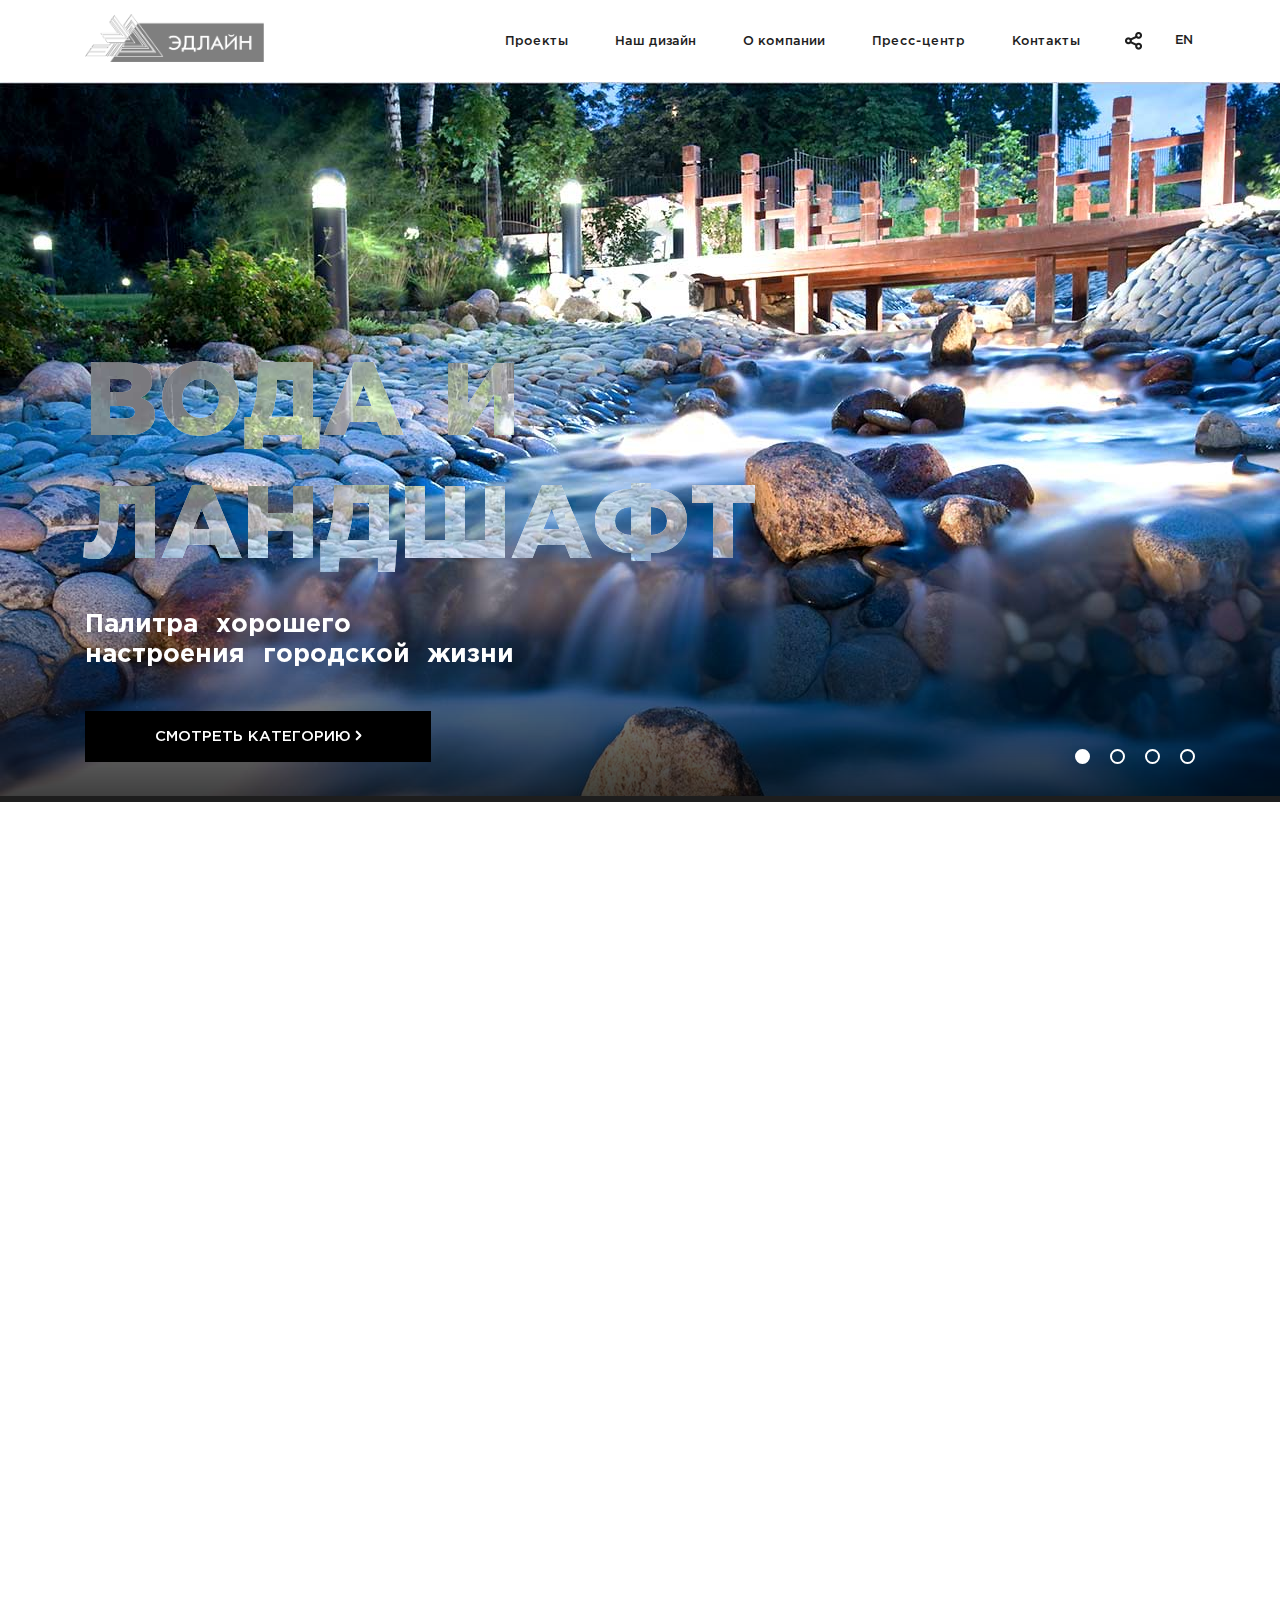
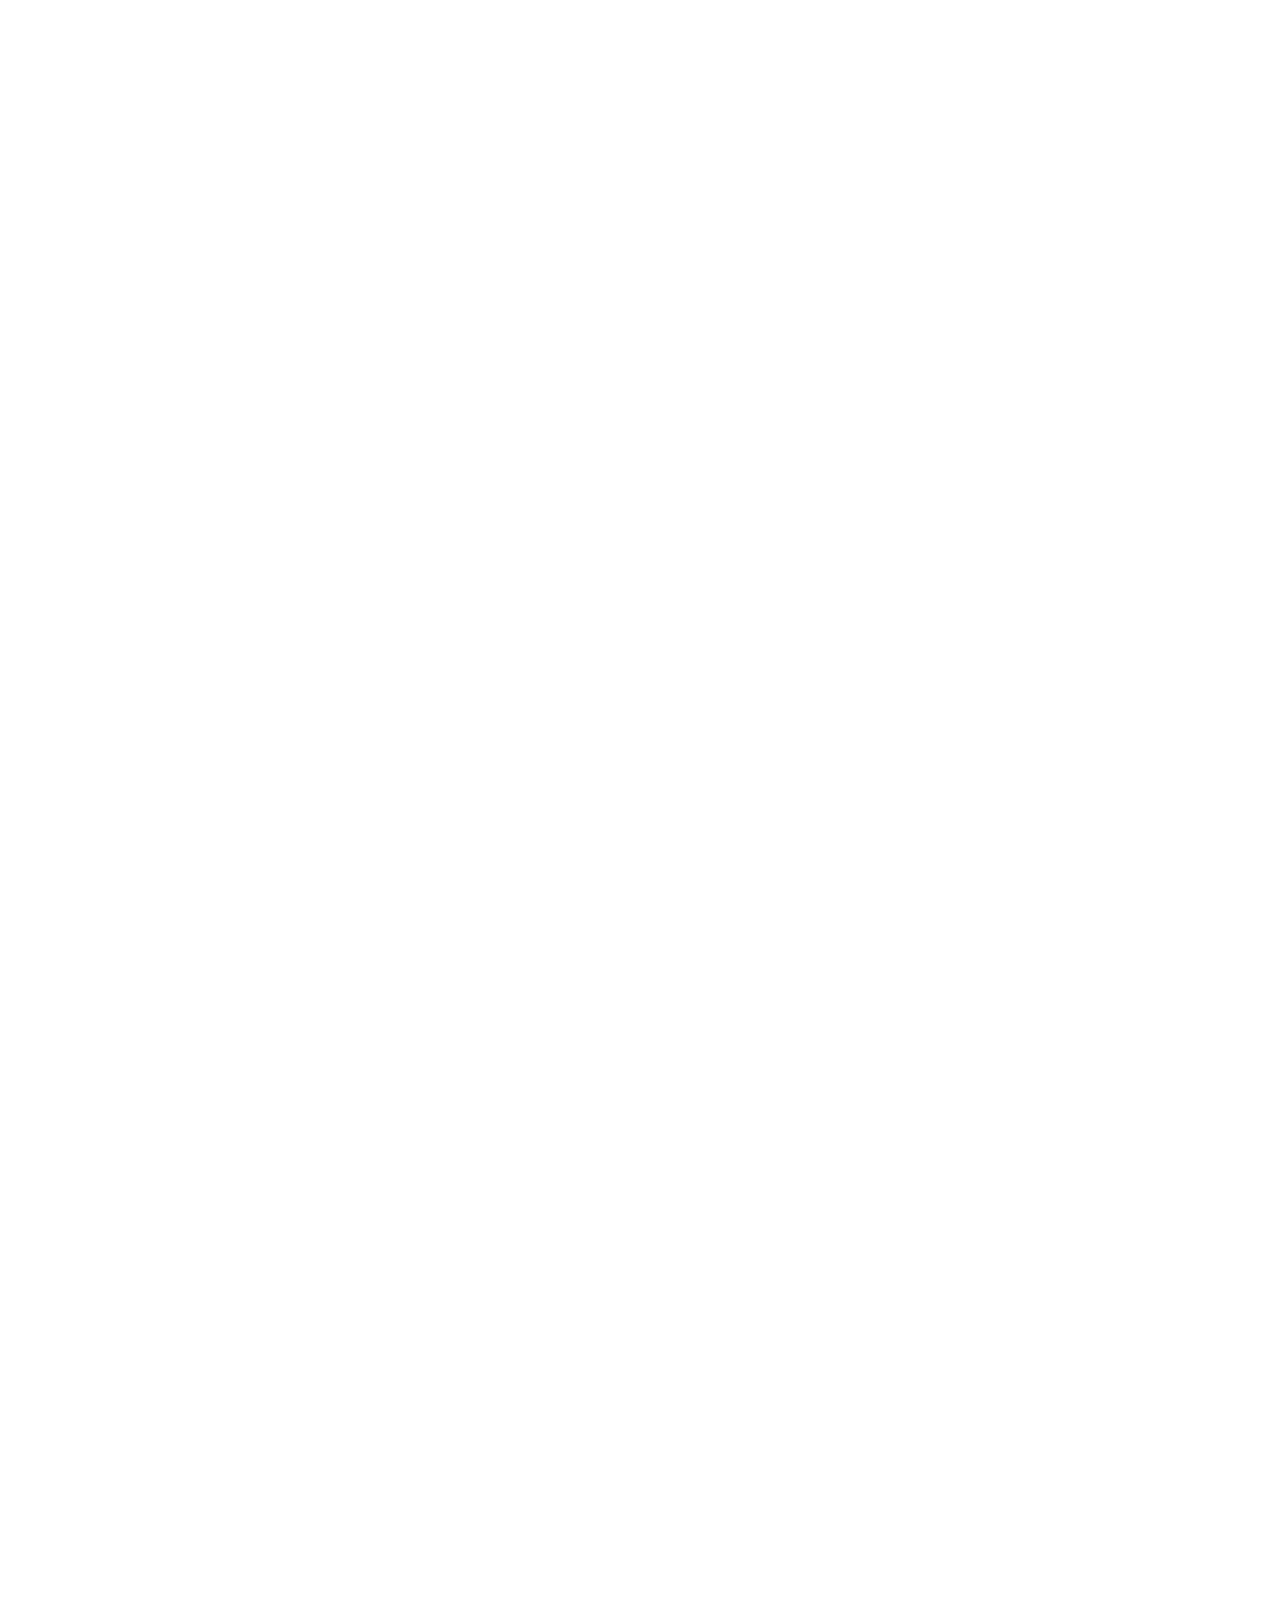
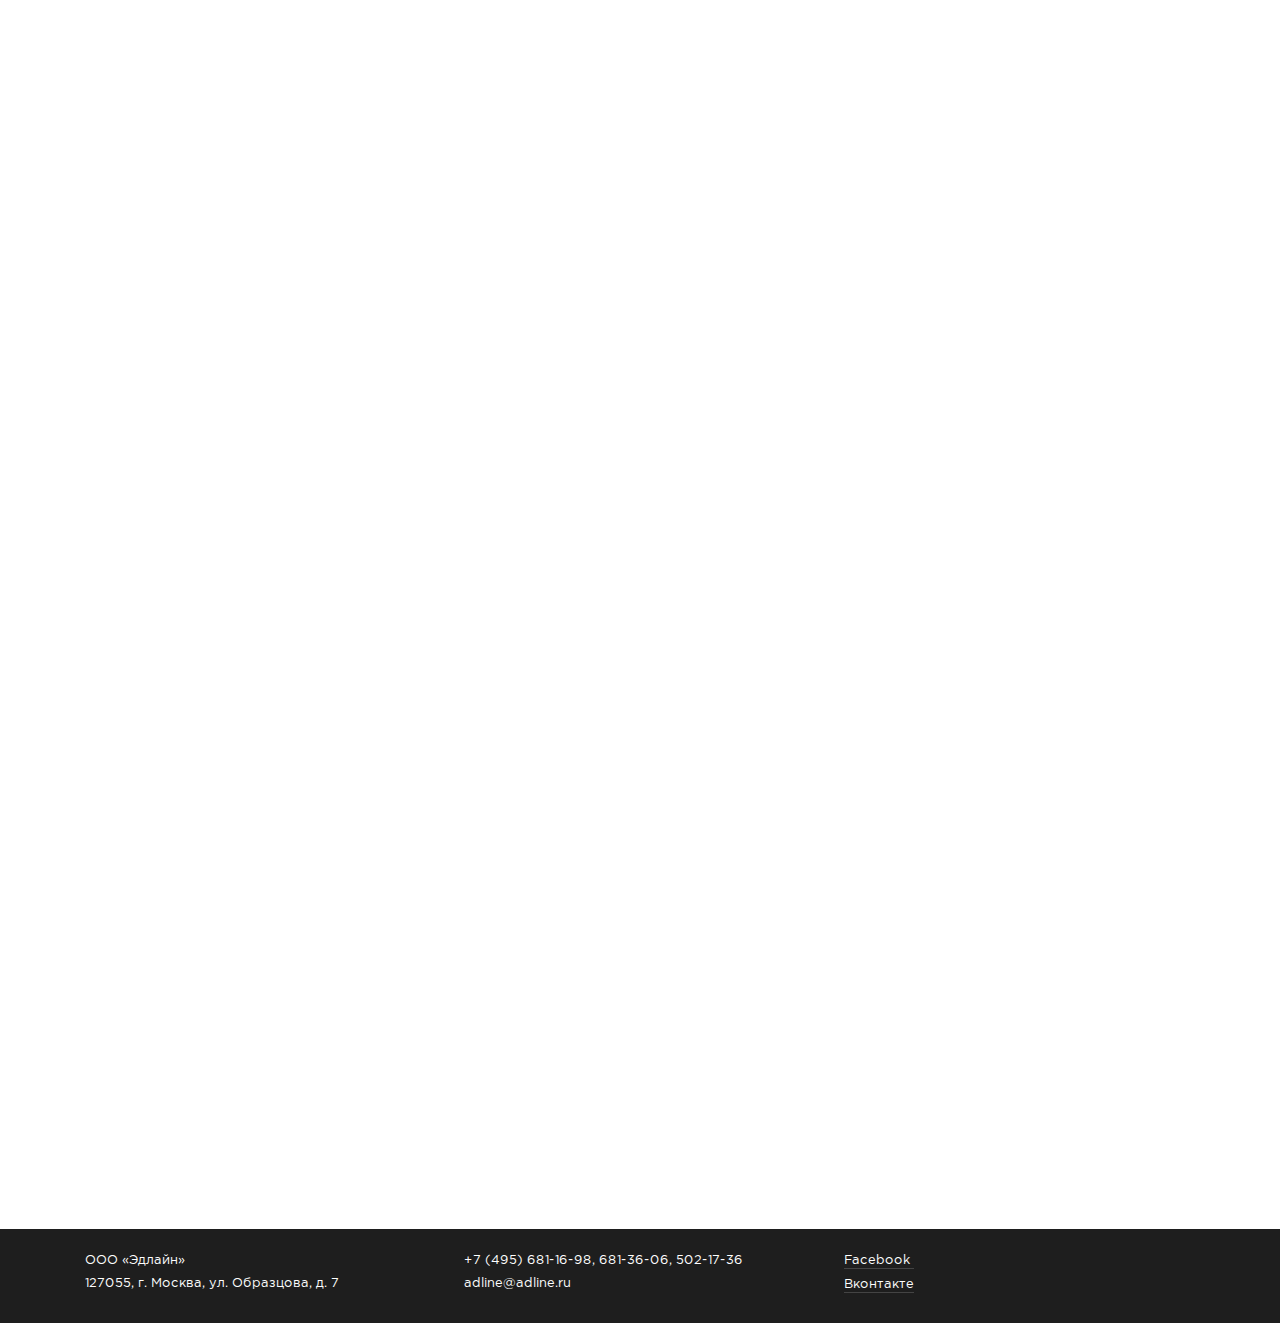
<file: index.html>
<!DOCTYPE html>
<html lang="ru">
  <head>
    <meta charset="utf-8">
    <title>Главная станица</title>
    <meta name="viewport" content="width=device-width, initial-scale=1.0">
    <meta http-equiv="X-UA-Compatible" content="ie=edge">
    <link rel="shorcat icon" href="favicon.ico" type="image/x-icon">
    <link rel="stylesheet" href="css/main.css">
  </head>
  <body>
    <div class="overlay"></div>
    <div class="conteiner">
      <div class="bg"></div>
      <div class="header__drop js-drop">
        <div><span></span><span></span><span></span></div>
      </div>
      <nav class="topline">
        <li class="topline__item"><a class="topline__link" href="projects.html">Проекты</a></li>
        <li class="topline__item"><a class="topline__link" href="design.html">Наш дизайн</a></li>
        <li class="topline__item"><a class="topline__link" href="about.html">О компании</a></li>
        <li class="topline__item"><a class="topline__link" href="press-center.html">Пресс-центр</a></li>
        <li class="topline__item"><a class="topline__link" href="contacts.html">Контакты</a></li>
        <ul class="topline__share">
          <li class="topline__share__list">Поделиться:
            <ul class="topline__share-inner">
              <li class="topline__share-inner__list"><a class="topline__share-inner__link YouTube" href="#"></a></li>
              <li class="topline__share-inner__list"><a class="topline__share-inner__link t" href="#"></a></li>
              <li class="topline__share-inner__list"><a class="topline__share-inner__link instagram" href="#"></a></li>
              <li class="topline__share-inner__list"><a class="topline__share-inner__link google" href="#"></a></li>
              <li class="topline__share-inner__list"><a class="topline__share-inner__link twitter" href="#"></a></li>
            </ul>
          </li>
        </ul>
      </nav>
      <header class="header"><a class="header__logo" href="/"></a>
        <div class="header__right">
          <nav class="header__nav">
            <li class="header__nav__item"><a class="header__nav__link" href="projects.html">Проекты</a></li>
            <li class="header__nav__item"><a class="header__nav__link" href="design.html">Наш дизайн</a></li>
            <li class="header__nav__item"><a class="header__nav__link" href="about.html">О компании</a></li>
            <li class="header__nav__item"><a class="header__nav__link" href="press-center.html">Пресс-центр</a></li>
            <li class="header__nav__item"><a class="header__nav__link" href="contacts.html">Контакты</a></li>
          </nav>
          <div class="header__share js-share">
            <ul class="header__share-inner">
              <li class="header__share-inner__list"><a class="header__share-inner__link YouTube" href="#"></a></li>
              <li class="header__share-inner__list"><a class="header__share-inner__link t" href="#"></a></li>
              <li class="header__share-inner__list"><a class="header__share-inner__link instagram" href="#"></a></li>
              <li class="header__share-inner__list"><a class="header__share-inner__link google" href="#"></a></li>
              <li class="header__share-inner__list"><a class="header__share-inner__link twitter" href="#"></a></li>
            </ul>
          </div>
          <div class="header__language"><span>en</span></div>
        </div>
      </header>
      <div class="popup">
        <div class="slideshow js-slideshow-popup slideshow--popup">
          <ul class="slideshow__items">
            <li class="slideshow-item slideshow__item"><span class="slideshow__image" style="background-image: url(image/assets/1.jpg"></span><span class="slideshow__bottom"></span><span class="slideshow__text">Оформление Москвы<br/>ко дню города 2017</span></li>
            <li class="slideshow-item slideshow__item"><span class="slideshow__image" style="background-image: url(image/assets/2.jpg"></span><span class="slideshow__bottom"></span><span class="slideshow__text">Оформление Москвы<br/>ко дню города 2018</span></li>
            <li class="slideshow-item slideshow__item"><span class="slideshow__image" style="background-image: url(image/assets/3.jpg"></span><span class="slideshow__bottom"></span><span class="slideshow__text">Оформление Москвы<br/>ко дню города 2019</span></li>
          </ul>
        </div>
        <div class="popup__content">
          <div class="popup__content__left"> <span>14.Х.2011</span></div>
          <div class="popup__content__right">
            <div class="popup__content__title">Праздник в городе. Тенденции развития в оформлении городской среды.<span>Журнал «Московские торги»</span></div>
            <div class="popup__content__text">Рыба текста про проект, примерно такая как в протопите. Основоп- олагающий принцип работы «Эдлайн» – индивидуальный, комплексный поход крешению каждой задачи. Универсальный штат опытных сотрудников позволяет компанииработать с проектами по каждому из направлений: концепция, проект, реализация, эксплуатация.</div>
            <div class="popup__content__text">Поход крешению каждой задачи. Универсальный штат опытных сотрудников позволяет компанииработать с проектами по каждому из направлений: концепция, проект, реализация, эксплуатация.</div>
            <div class="popup__content__comment">Особо важная фраза, цитата. Мход крешению каждой задачи. Универсальный штат опытных сотрудников позволяет компании работать с проектами по каждому из направлени концепция, проект, реальность!</div>
            <div class="popup__content__text">Поход крешению каждой задачи. Универсальный штат опытных сотрудников позволяет мход крешению каждой задачи. Универсальный штат опытных сотрудников позволяет компанииработать с проектами по каждому из направлений: концепция, проект, реализация, ксплуатация. панииработать с проектами по каждому из направлений: концепция, проект, реализация, эксплуатация.  <span>|  Журнал «Московские торги». №4 от 15.Х.2018</span></div>
          </div>
        </div>
        <div class="link-article"><a class="link-article__inner link-article__inner--black" href="#">Открыть PDF<i class="icon-angle-right-black"></i></a></div>
      </div>
      <main>
        <div class="content">
          <div class="fnc-slider example-slider fnc-sliders">
            <div class="fnc-slider__slides fnc-sliders__slides"></div>
            <div class="fnc-slide fnc-slides m--active-slide">
              <div class="fnc-slide__inner fnc-slides__inner">
                <div class="fnc-slide__image fnc-slides__image"></div>
                <div class="fnc-slide__bottom fnc-slides__bottom"></div>
                <div class="fnc-slide__content fnc-slides__content">
                  <div class="fnc-slide__heading-wrap fnc-slides__heading-wrap"><span class="fnc-slide__heading-hidden fnc-slides__heading-hidden">
                      <div class="fnc-slide__title fnc-slides__title">вода и</div>
                      <div class="fnc-slide__title fnc-slides__title">ландшафт</div></span>
                    <h2 class="fnc-slide__heading fnc-slides__heading">
                      <div class="fnc-slide__title fnc-slides__title">вода и</div>
                      <div class="fnc-slide__title fnc-slides__title">ландшафт</div>
                    </h2>
                  </div>
                  <div>
                    <div class="fnc-slide__text fnc-slides__text">Палитра хорошего</div>
                    <div class="fnc-slide__text fnc-slides__text">настроения городской жизни</div>
                  </div><a class="fnc-slide__btn fnc-slides__btn" href="/projects.html">смотреть категорию<i class="icon-angle-right-white"></i></a>
                </div>
              </div>
            </div>
            <div class="fnc-slide fnc-slides">
              <div class="fnc-slide__inner fnc-slides__inner">
                <div class="fnc-slide__image fnc-slides__image"></div>
                <div class="fnc-slide__bottom fnc-slides__bottom"></div>
                <div class="fnc-slide__content fnc-slides__content">
                  <div class="fnc-slide__heading-wrap fnc-slides__heading-wrap"><span class="fnc-slide__heading-hiddenspan fnc-slides__heading-hidden">
                      <div class="fnc-slide__title fnc-slides__title">Свет и</div>
                      <div class="fnc-slide__title fnc-slides__title">технологии</div></span>
                    <h2 class="fnc-slide__heading fnc-slides__heading">
                      <div class="fnc-slide__title fnc-slides__title">Свет и
                        <div class="fnc-slide__title fnc-slides__title">технологии</div>
                      </div>
                    </h2>
                  </div>
                  <div>
                    <div class="fnc-slide__text fnc-slides__text">Палитра хорошего</div>
                    <div class="fnc-slide__text fnc-slides__text">настроения городской жизни2</div>
                  </div><a class="fnc-slide__btn fnc-slides__btn" href="/projects.html">смотреть категорию<i class="icon-angle-right-white"></i></a>
                </div>
              </div>
            </div>
            <div class="fnc-slide fnc-slides">
              <div class="fnc-slide__inner fnc-slides__inner">
                <div class="fnc-slide__image fnc-slides__image"></div>
                <div class="fnc-slide__bottom fnc-slides__bottom"></div>
                <div class="fnc-slide__content fnc-slides__content">
                  <div class="fnc-slide__heading-wrap fnc-slides__heading-wrap"><span class="fnc-slide__heading-hiddenspan fnc-slides__heading-hidden">
                      <div class="fnc-slide__title fnc-slides__title">ивенты</div></span>
                    <h2 class="fnc-slide__heading fnc-slides__heading">
                      <div class="fnc-slide__title fnc-slides__title">ивенты
                      </div>
                    </h2>
                  </div>
                  <div>
                    <div class="fnc-slide__text fnc-slides__text">Палитра хорошего</div>
                    <div class="fnc-slide__text fnc-slides__text">настроения городской жизни3</div>
                  </div><a class="fnc-slide__btn fnc-slides__btn" href="/projects.html">смотреть категорию<i class="icon-angle-right-white"></i></a>
                </div>
              </div>
            </div>
            <div class="fnc-slide fnc-slides">
              <div class="fnc-slide__inner fnc-slides__inner">
                <div class="fnc-slide__image fnc-slides__image"></div>
                <div class="fnc-slide__bottom fnc-slides__bottom"></div>
                <div class="fnc-slide__content fnc-slides__content">
                  <div class="fnc-slide__heading-wrap fnc-slides__heading-wrap"><span class="fnc-slide__heading-hiddenspan fnc-slides__heading-hidden">
                      <div class="fnc-slide__title fnc-slides__title">наш</div>
                      <div class="fnc-slide__title fnc-slides__title">дизайн</div></span>
                    <h2 class="fnc-slide__heading fnc-slides__heading">
                      <div class="fnc-slide__title fnc-slides__title">наш
                        <div class="fnc-slide__title fnc-slides__title">дизайн</div>
                      </div>
                    </h2>
                  </div>
                  <div>
                    <div class="fnc-slide__text fnc-slides__text">Палитра хорошего</div>
                    <div class="fnc-slide__text fnc-slides__text">настроения городской жизни4</div>
                  </div><a class="fnc-slide__btn fnc-slides__btn" href="/design.html">смотреть категорию<i class="icon-angle-right-white"></i></a>
                </div>
              </div>
            </div>
            <div class="fnc-nav">
              <div class="fnc-nav__bgs">
                <div class="fnc-nav__bg m--active-nav-bg"></div>
                <div class="fnc-nav__bg"></div>
                <div class="fnc-nav__bg"></div>
                <div class="fnc-nav__bg"></div>
              </div>
              <div class="fnc-nav__controls"><span class="fnc-nav__control"><span class="fnc-nav__control-progress"></span></span><span class="fnc-nav__control"><span class="fnc-nav__control-progress"></span></span><span class="fnc-nav__control"><span class="fnc-nav__control-progress"></span></span><span class="fnc-nav__control"><span class="fnc-nav__control-progress"></span></span></div>
            </div>
          </div>
          <article class="window__inner">
            <div class="main-feed">
              <section class="main-feed__right wow fadeIn" data-wow-offset="100" data-wow-delay="0.8s">
                <div class="simple-slider">
                  <div class="simple-slider__wrap js-slider mfp-with-fade">
                    <div class="simple-slider__list"><span class="simple-slider__inner"><a class="simple-slider__bg" href="image/simple-slide-1-big.jpg"></a><img class="simple-slider__image" src="image/simple-slide-1.jpg"><span class="simple-slider__link js-slider-link-left" href="#"><i class="icon-chevron-left"></i></span><span class="simple-slider__link js-slider-link-right" href="#"><i class="icon-chevron-right"></i></span>
                        <div class="simple-slider__title">Российский национальный приз в области дизайна «Виктория»</div>
                        <div class="simple-slider__zoom"></div></span></div>
                    <div class="simple-slider__list"><span class="simple-slider__inner"><a class="simple-slider__bg" href="image/simple-slide-2-big.jpg"></a><img class="simple-slider__image" src="image/simple-slide-2.jpg"><span class="simple-slider__link js-slider-link-left" href="#"><i class="icon-chevron-left"></i></span><span class="simple-slider__link js-slider-link-right" href="#"><i class="icon-chevron-right"></i></span>
                        <div class="simple-slider__title">Российский национальный приз в области дизайна «Виктория» 2</div>
                        <div class="simple-slider__zoom"></div></span></div>
                    <div class="simple-slider__list"><span class="simple-slider__inner"><a class="simple-slider__bg" href="image/simple-slide-3-big.jpg"></a><img class="simple-slider__image" src="image/simple-slide-3.jpg"><span class="simple-slider__link js-slider-link-left" href="#"><i class="icon-chevron-left"></i></span><span class="simple-slider__link js-slider-link-right" href="#"><i class="icon-chevron-right"></i></span>
                        <div class="simple-slider__title">Российский национальный приз в области дизайна «Виктория» 3</div>
                        <div class="simple-slider__zoom"></div></span></div>
                  </div><img class="simple-slider__img" src="image/logo_rda.gif">
                </div>
              </section>
              <section class="main-feed__info wow fadeIn" data-wow-offset="100" data-wow-delay="0.4s">
                <h1 class="main-feed__title">О компании</h1>
                <p class="main-feed__text">Эдлайн — член Союза дизайнеров России и ведущая компания в сфере дизайна городской среды, праздничного оформления и малых архитектурных форм уже более 20 лет.</p><a class="link-article__inner" href="#">Подробнее<i class="icon-angle-right-gray"></i></a>
              </section>
              <section class="main-feed__author"><img class="main-feed__author__image wow fadeIn" src="image/author.jpg" data-wow-offset="70" data-wow-delay="1.2s">
                <div class="main-feed__author__content">
                  <div class="main-feed__author__title"> <span class="wow fadeIn" data-wow-offset="100" data-wow-delay="1.2s">Черняк Мария Александровна</span><span class="progress wow fadeIn" data-wow-offset="100" data-wow-delay="1.2s"></span></div>
                  <p class="wow fadeIn" data-wow-offset="50" data-wow-delay="1.2s">Шеф-дизайнер ООО «ЭДЛАЙН»</p>
                  <p class="wow fadeIn" data-wow-offset="50" data-wow-delay="1.2s">Вице-презедент национальной ассоциации Гильдии профессионалов ландшафтной индустрии 2003-2012 гг.</p>
                  <p class="wow fadeIn" data-wow-offset="50" data-wow-delay="1.2s">Вице-президент Союза дизайнеров России</p>
                </div>
              </section>
            </div>
            <div class="articlle-vertical">
              <div class="articlle-vertical__title"><span class="wow fadeIn" data-wow-offset="70" data-wow-delay="1.6s">Наш дизайн</span><span class="progress wow fadeInLeft" data-wow-offset="70" data-wow-delay="0.5s" data-wow-duration="2s"></span></div>
              <div class="articlle-vertical__items"><a class="articlle-vertical__item wow fadeIn" href="project.html" data-wow-offset="100" data-wow-delay="0.5s"><span class="articlle-vertical__image-wrap"><img class="articlle-vertical__image" src="image/1.jpg"></span>
                  <div class="articlle-vertical__name">Фигуры в центре Москвы к Новому году 2018</div></a><a class="articlle-vertical__item wow fadeIn" href="project.html" data-wow-offset="100" data-wow-delay="1.0s"><span class="articlle-vertical__image-wrap"><img class="articlle-vertical__image" src="image/2.jpg"></span>
                  <div class="articlle-vertical__name">Правильное название объекта дизайна</div></a><a class="articlle-vertical__item wow fadeIn" href="project.html" data-wow-offset="100" data-wow-delay="1.5s"><span class="articlle-vertical__image-wrap"><img class="articlle-vertical__image" src="image/3.jpg"></span>
                  <div class="articlle-vertical__name">Правильное название объекта дизайна</div></a></div>
              <div class="link-article"><a class="link-article__inner wow fadeIn" href="/design.html" data-wow-offset="50" data-wow-delay="2.0s">Перейти в раздел<i class="icon-angle-right-gray"></i></a></div>
            </div>
            <div class="articlle-realty">
              <div class="articlle-realty__title"><span class="wow fadeIn" data-wow-offset="100" data-wow-delay="0.5s">Реализованные проекты</span><span class="progress wow fadeInLeft" data-wow-offset="70" data-wow-duration="2s"></span></div>
              <div class="articlle-realty__items"><a class="articlle-realty__item-big wow fadeIn" href="project.html" data-wow-offset="100" data-wow-delay="0.7s"><span class="articlle-realty__inner"><span class="articlle-realty__image-big-wrap" style="background-image: url(image/6.jpg);"></span>
                    <div class="articlle-realty__name">Фонтан на Крымской набережной <br>в парке Музеон</div></span></a>
                <div class="articlle-realty__wrap"><a class="articlle-realty__item wow fadeIn" href="project.html" data-wow-offset="100" data-wow-delay="1.0s"><span class="articlle-realty__inner"><span class="articlle-realty__image-wrap" style="background-image: url(image/7.jpg);"></span>
                      <div class="articlle-realty__name">Светомузыкальный фонтан в Царицыно</div></span></a><a class="articlle-realty__item wow fadeIn" href="project.html" data-wow-offset="100" data-wow-delay="1.2s"><span class="articlle-realty__inner"><span class="articlle-realty__image-wrap" style="background-image: url(image/8.jpg);"></span>
                      <div class="articlle-realty__name">ММФС «Круг света»</div></span></a><a class="articlle-realty__item wow fadeIn" href="project.html" data-wow-offset="100" data-wow-delay="1.4s"><span class="articlle-realty__inner"><span class="articlle-realty__image-wrap" style="background-image: url(image/9.jpg);"></span>
                      <div class="articlle-realty__name articlle-realty__name--small">Праздничное оформление города Москвы к Новому Году 2013-2015 г.</div></span></a></div>
              </div>
              <div class="articlle-realty__items articlle-realty__items--last">
                <div class="articlle-realty__wrap articlle-realty__wrap--right"><a class="articlle-realty__item wow fadeIn" href="project.html" data-wow-offset="10" data-wow-delay="1.6s"><span class="articlle-realty__inner"><span class="articlle-realty__image-wrap" style="background-image: url(image/10.jpg);"></span>
                      <div class="articlle-realty__name">Цикл фестивалей «Московские сезоны»</div></span></a><a class="articlle-realty__item wow fadeIn" href="project.html" data-wow-offset="10" data-wow-delay="1.8s"><span class="articlle-realty__inner"><span class="articlle-realty__image-wrap" style="background-image: url(image/11.jpg);"></span>
                      <div class="articlle-realty__name">ММФС «Рождественский свет»</div></span></a><a class="articlle-realty__item wow fadeIn" href="project.html" data-wow-offset="0" data-wow-delay="2.0s"><span class="articlle-realty__inner"><span class="articlle-realty__image-wrap" style="background-image: url(image/12.jpg);"></span>
                      <div class="articlle-realty__name articlle-realty__name--small">Светомузыкальный фонтан в ЦПКиО им. М. Горокого</div></span></a></div><a class="articlle-realty__item-big wow fadeIn" href="project.html" data-wow-offset="10" data-wow-delay="2.2s"><span class="articlle-realty__inner"><span class="articlle-realty__image-big-wrap" style="background-image: url(image/13.jpg);"></span>
                    <div class="articlle-realty__name">ММДЦ «Москва-Сити»</div></span></a>
              </div>
              <div class="link-article"><a class="link-article__inner wow fadeIn" href="/design.html" data-wow-offset="10" data-wow-delay="2.4s">Перейти в раздел<i class="icon-angle-right-gray"></i></a></div>
            </div>
            <div class="articlle-anonce">
              <div class="articlle-anonce__title"><span class="wow fadeIn" data-wow-offset="100" data-wow-delay="0.5s">Пресс-центр</span><span class="progress wow fadeInLeft" data-wow-offset="70" data-wow-duration="2s"></span></div>
              <div class="articlle-anonce__items"><a class="articlle-anonce__item articlle-anonce__item--video wow fadeIn" href="project.html" data-wow-offset="100" data-wow-delay="1.0s"><span class="articlle-anonce__image-wrap"><img class="articlle-anonce__image" src="image/4.jpg"><span class="articlle-anonce__play"></span></span>
                  <div class="articlle-anonce__sub-title"><span class="articlle-anonce__date">20.06.2018</span><span class="articlle-anonce__info">Сюжет в программе </span></div>
                  <div class="articlle-anonce__name">Круг света 2012, ТВЦ</div></a><a class="articlle-anonce__item wow fadeIn" href="project.html" data-wow-offset="100" data-wow-delay="1.5s"><span class="articlle-anonce__image-wrap"><img class="articlle-anonce__image" src="image/5.jpg"></span>
                  <div class="articlle-anonce__sub-title"><span class="articlle-anonce__date">03.06.2017</span><span class="articlle-anonce__info">Интервью</span></div>
                  <div class="articlle-anonce__name">Журнал Московские торги </div></a></div>
              <div class="link-article"><a class="link-article__inner wow fadeIn" href="/press-center.html" data-wow-offset="70" data-wow-delay="1.7s">Перейти в раздел<i class="icon-angle-right-gray"></i><i class="icon-angle-right-gray"></i></a></div>
            </div>
          </article>
        </div>
      </main>
      <footer class="footer">
        <div class="window__inner"><span class="progress wow fadeInLeft" data-wow-offset="70" data-wow-duration="2s" data-wow-delay="1s"></span>
          <div class="footer__top wow fadeIn" data-wow-offset="100" data-wow-delay="1.9s">
            <div class="footer__top__copy">Эдлайн &copy; 2018</div>
            <div class="footer__top__right"><span class="footer__top__right__language">EN</span></div>
            <nav class="footer__top__menu">
              <ul class="footer__top__items">
                <li class="footer__top__list"><a class="footer__top__link" href="#">Вода и ландшафт</a></li>
                <li class="footer__top__list"><a class="footer__top__link" href="#">Дизайн и свет</a></li>
                <li class="footer__top__list"><a class="footer__top__link" href="#">Ивенты</a></li>
              </ul>
              <ul class="footer__top__items">
                <li class="footer__top__list"><a class="footer__top__link" href="/about.html">О компании</a></li>
                <li class="footer__top__list"><a class="footer__top__link" href="/press-center.html">Пресс-центр</a></li>
                <li class="footer__top__list"><a class="footer__top__link" href="/contacts.html">Контакты</a></li>
              </ul>
            </nav>
          </div>
        </div>
        <div class="footer__bottom">
          <div class="window__inner">
            <div class="footer__bottom__inner">
              <div class="footer__bottom__adress">
                <div class="footer__bottom__margin">ООО «Эдлайн»</div>
                <div>127055, г. Москва, ул. Образцова, д. 7</div>
              </div>
              <div class="footer__bottom__right">
                <div class="footer__bottom__contacts">
                  <div class="footer__bottom__margin"><a class="footer__bottom__link" href="tel:+74956811698">+7 (495) 681-16-98, </a><a class="footer__bottom__link" href="tel:+74956813606">681-36-06, </a><a class="footer__bottom__link" href="tel:+74955021736">502-17-36</a></div>
                  <div><a class="footer__bottom__link" href="mailto::adline@adline.ru">adline@adline.ru</a></div>
                </div>
                <div class="footer__bottom__social">
                  <div class="footer__bottom__margin"><a class="footer__bottom__social-link" href="№">Facebook</a></div>
                  <div><a class="footer__bottom__social-link" href="№">Вконтакте</a></div>
                </div>
              </div>
              <div class="footer__bottom__back">&#8195;</div>
            </div>
          </div>
        </div>
      </footer>
    </div>
  </body>
  <script src="js/main.js"></script>
</html>
</file>
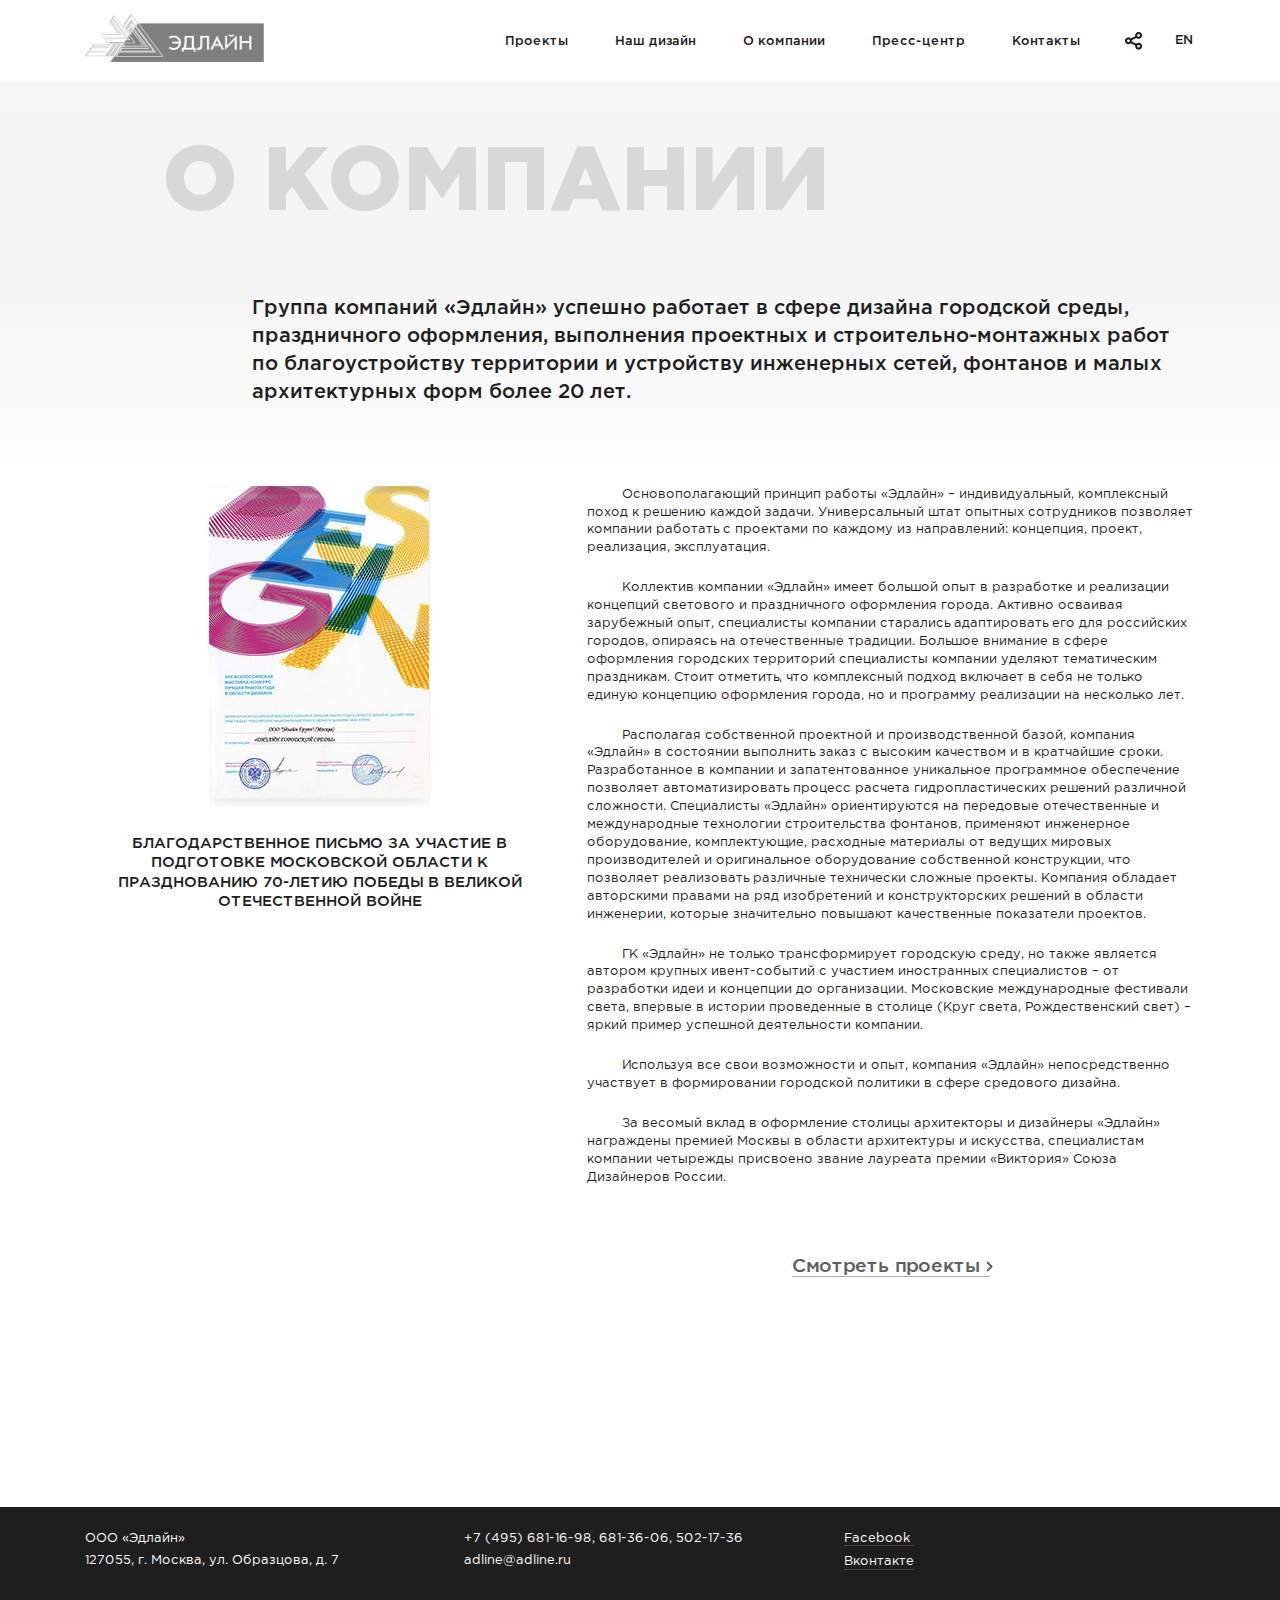
<file: about.html>
<!DOCTYPE html>
<html lang="ru">
  <head>
    <meta charset="utf-8">
    <title>О компании</title>
    <meta name="viewport" content="width=device-width, initial-scale=1.0">
    <meta http-equiv="X-UA-Compatible" content="ie=edge">
    <link rel="shorcat icon" href="favicon.ico" type="image/x-icon">
    <link rel="stylesheet" href="css/main.css">
  </head>
  <body>
    <div class="overlay"></div>
    <div class="conteiner">
      <div class="bg"></div>
      <div class="header__drop js-drop">
        <div><span></span><span></span><span></span></div>
      </div>
      <nav class="topline">
        <li class="topline__item"><a class="topline__link" href="projects.html">Проекты</a></li>
        <li class="topline__item"><a class="topline__link" href="design.html">Наш дизайн</a></li>
        <li class="topline__item active"><a class="topline__link" href="about.html">О компании</a></li>
        <li class="topline__item"><a class="topline__link" href="press-center.html">Пресс-центр</a></li>
        <li class="topline__item"><a class="topline__link" href="contacts.html">Контакты</a></li>
        <ul class="topline__share">
          <li class="topline__share__list">Поделиться:
            <ul class="topline__share-inner">
              <li class="topline__share-inner__list"><a class="topline__share-inner__link YouTube" href="#"></a></li>
              <li class="topline__share-inner__list"><a class="topline__share-inner__link t" href="#"></a></li>
              <li class="topline__share-inner__list"><a class="topline__share-inner__link instagram" href="#"></a></li>
              <li class="topline__share-inner__list"><a class="topline__share-inner__link google" href="#"></a></li>
              <li class="topline__share-inner__list"><a class="topline__share-inner__link twitter" href="#"></a></li>
            </ul>
          </li>
        </ul>
      </nav>
      <header class="header"><a class="header__logo" href="/"></a>
        <div class="header__right">
          <nav class="header__nav">
            <li class="header__nav__item"><a class="header__nav__link" href="projects.html">Проекты</a></li>
            <li class="header__nav__item"><a class="header__nav__link" href="design.html">Наш дизайн</a></li>
            <li class="header__nav__item active"><a class="header__nav__link" href="about.html">О компании</a></li>
            <li class="header__nav__item"><a class="header__nav__link" href="press-center.html">Пресс-центр</a></li>
            <li class="header__nav__item"><a class="header__nav__link" href="contacts.html">Контакты</a></li>
          </nav>
          <div class="header__share js-share">
            <ul class="header__share-inner">
              <li class="header__share-inner__list"><a class="header__share-inner__link YouTube" href="#"></a></li>
              <li class="header__share-inner__list"><a class="header__share-inner__link t" href="#"></a></li>
              <li class="header__share-inner__list"><a class="header__share-inner__link instagram" href="#"></a></li>
              <li class="header__share-inner__list"><a class="header__share-inner__link google" href="#"></a></li>
              <li class="header__share-inner__list"><a class="header__share-inner__link twitter" href="#"></a></li>
            </ul>
          </div>
          <div class="header__language"><span>en</span></div>
        </div>
      </header>
      <div class="popup">
        <div class="slideshow js-slideshow-popup slideshow--popup">
          <ul class="slideshow__items">
            <li class="slideshow-item slideshow__item"><span class="slideshow__image" style="background-image: url(image/assets/1.jpg"></span><span class="slideshow__bottom"></span><span class="slideshow__text">Оформление Москвы<br/>ко дню города 2017</span></li>
            <li class="slideshow-item slideshow__item"><span class="slideshow__image" style="background-image: url(image/assets/2.jpg"></span><span class="slideshow__bottom"></span><span class="slideshow__text">Оформление Москвы<br/>ко дню города 2018</span></li>
            <li class="slideshow-item slideshow__item"><span class="slideshow__image" style="background-image: url(image/assets/3.jpg"></span><span class="slideshow__bottom"></span><span class="slideshow__text">Оформление Москвы<br/>ко дню города 2019</span></li>
          </ul>
        </div>
        <div class="popup__content">
          <div class="popup__content__left"> <span>14.Х.2011</span></div>
          <div class="popup__content__right">
            <div class="popup__content__title">Праздник в городе. Тенденции развития в оформлении городской среды.<span>Журнал «Московские торги»</span></div>
            <div class="popup__content__text">Рыба текста про проект, примерно такая как в протопите. Основоп- олагающий принцип работы «Эдлайн» – индивидуальный, комплексный поход крешению каждой задачи. Универсальный штат опытных сотрудников позволяет компанииработать с проектами по каждому из направлений: концепция, проект, реализация, эксплуатация.</div>
            <div class="popup__content__text">Поход крешению каждой задачи. Универсальный штат опытных сотрудников позволяет компанииработать с проектами по каждому из направлений: концепция, проект, реализация, эксплуатация.</div>
            <div class="popup__content__comment">Особо важная фраза, цитата. Мход крешению каждой задачи. Универсальный штат опытных сотрудников позволяет компании работать с проектами по каждому из направлени концепция, проект, реальность!</div>
            <div class="popup__content__text">Поход крешению каждой задачи. Универсальный штат опытных сотрудников позволяет мход крешению каждой задачи. Универсальный штат опытных сотрудников позволяет компанииработать с проектами по каждому из направлений: концепция, проект, реализация, ксплуатация. панииработать с проектами по каждому из направлений: концепция, проект, реализация, эксплуатация.  <span>|  Журнал «Московские торги». №4 от 15.Х.2018</span></div>
          </div>
        </div>
        <div class="link-article"><a class="link-article__inner link-article__inner--black" href="#">Открыть PDF<i class="icon-angle-right-black"></i></a></div>
      </div>
      <main>
        <div class="content">
          <article>
            <div class="overview-top">
              <div class="window__inner">
                <div class="overview-top__title">О компании</div>
                <div class="overview-top__text">Группа компаний «Эдлайн» успешно работает в сфере дизайна городской среды, праздничного оформления, выполнения проектных и строительно-монтажных работ по благоустройству территории и устройству инженерных сетей, фонтанов и малых архитектурных форм более 20 лет.</div>
              </div>
            </div>
            <div class="stick window__inner">
              <div class="stick__left">
                <div class="stick__left__inner js-slick">
                  <div class="simple-slider-two">
                    <div class="simple-slider-two__wrap js-sliders">
                      <div class="simple-slider-two__list"><a class="simple-slider-two__inner" href="image/simple-slide-1-big.jpg"><img class="simple-slider-two__image" src="image/simple-slide-1.jpg"><span class="simple-slider-two__link js-slider-link-left" href="#"><i class="icon-chevron-left"></i></span><span class="simple-slider-two__link js-slider-link-right" href="#"><i class="icon-chevron-right"></i></span></a>
                        <div class="simple-slider-two__title">Благодарственное письмо за участие в подготовке московской области к празднованию 70-летию победы в Великой отечественной войне</div>
                      </div>
                      <div class="simple-slider-two__list"><a class="simple-slider-two__inner" href="image/simple-slide-2-big.jpg"><img class="simple-slider-two__image" src="image/simple-slide-2.jpg"><span class="simple-slider-two__link js-slider-link-left" href="#"><i class="icon-chevron-left"></i></span><span class="simple-slider-two__link js-slider-link-right" href="#"><i class="icon-chevron-right"></i></span></a>
                        <div class="simple-slider-two__title">Российский национальный приз в области дизайна «Виктория»</div>
                      </div>
                      <div class="simple-slider-two__list"><a class="simple-slider-two__inner" href="image/simple-slide-3-big.jpg"><img class="simple-slider-two__image" src="image/simple-slide-3.jpg"><span class="simple-slider-two__link js-slider-link-left" href="#"><i class="icon-chevron-left"></i></span><span class="simple-slider-two__link js-slider-link-right" href="#"><i class="icon-chevron-right"></i></span></a>
                        <div class="simple-slider-two__title">Национальная премия в области флористики и ландшафтного дизайна «Цветок успеха»</div>
                      </div>
                    </div>
                  </div>
                </div>
              </div>
              <div class="stick__right">
                <p>Основополагающий принцип работы «Эдлайн» – индивидуальный, комплексный поход к решению каждой задачи. Универсальный штат опытных сотрудников позволяет компании работать с проектами по каждому из направлений: концепция, проект, реализация, эксплуатация.</p>
                <p>Коллектив компании «Эдлайн» имеет большой опыт в разработке и реализации концепций светового и праздничного оформления города. Активно осваивая зарубежный опыт, специалисты компании старались адаптировать его для российских городов, опираясь на отечественные традиции. Большое внимание в сфере оформления городских территорий специалисты компании уделяют тематическим праздникам. Стоит отметить, что комплексный подход включает в себя не только единую концепцию оформления города, но и программу реализации на несколько лет.</p>
                <p>Располагая собственной проектной и производственной базой, компания «Эдлайн» в состоянии выполнить заказ с высоким качеством и в кратчайшие сроки. Разработанное в компании и запатентованное уникальное программное обеспечение позволяет автоматизировать процесс расчета гидропластических решений различной сложности. Специалисты «Эдлайн» ориентируются на передовые отечественные и международные технологии строительства фонтанов, применяют инженерное оборудование, комплектующие, расходные материалы от ведущих мировых производителей и оригинальное оборудование собственной конструкции, что позволяет реализовать различные технически сложные проекты. Компания обладает авторскими правами на ряд изобретений и конструкторских решений в области инженерии, которые значительно повышают качественные показатели проектов.</p>
                <p>ГК «Эдлайн» не только трансформирует городскую среду, но также является автором крупных ивент-событий с участием иностранных специалистов – от разработки идеи и концепции до организации. Московские международные фестивали света, впервые в истории проведенные в столице (Круг света, Рождественский свет) – яркий пример успешной деятельности компании.</p>
                <p>Используя все свои возможности и опыт, компания «Эдлайн» непосредственно участвует в формировании городской политики в сфере средового дизайна.</p>
                <p>За весомый вклад в оформление столицы архитекторы и дизайнеры «Эдлайн» награждены премией Москвы в области архитектуры и искусства, специалистам компании четырежды присвоено звание лауреата премии «Виктория» Союза Дизайнеров России.</p>
                <div class="link-article"><a class="link-article__inner" href="/projects.html">Смотреть проекты<i class="icon-angle-right-gray"></i></a></div>
              </div>
            </div>
          </article>
        </div>
      </main>
      <footer class="footer">
        <div class="window__inner"><span class="progress wow fadeInLeft" data-wow-offset="70" data-wow-duration="2s" data-wow-delay="1s"></span>
          <div class="footer__top wow fadeIn" data-wow-offset="100" data-wow-delay="1.9s">
            <div class="footer__top__copy">Эдлайн &copy; 2018</div>
            <div class="footer__top__right"><span class="footer__top__right__language">EN</span></div>
            <nav class="footer__top__menu">
              <ul class="footer__top__items">
                <li class="footer__top__list"><a class="footer__top__link" href="#">Вода и ландшафт</a></li>
                <li class="footer__top__list"><a class="footer__top__link" href="#">Дизайн и свет</a></li>
                <li class="footer__top__list"><a class="footer__top__link" href="#">Ивенты</a></li>
              </ul>
              <ul class="footer__top__items">
                <li class="footer__top__list"><a class="footer__top__link" href="/about.html">О компании</a></li>
                <li class="footer__top__list"><a class="footer__top__link" href="/press-center.html">Пресс-центр</a></li>
                <li class="footer__top__list"><a class="footer__top__link" href="/contacts.html">Контакты</a></li>
              </ul>
            </nav>
          </div>
        </div>
        <div class="footer__bottom">
          <div class="window__inner">
            <div class="footer__bottom__inner">
              <div class="footer__bottom__adress">
                <div class="footer__bottom__margin">ООО «Эдлайн»</div>
                <div>127055, г. Москва, ул. Образцова, д. 7</div>
              </div>
              <div class="footer__bottom__right">
                <div class="footer__bottom__contacts">
                  <div class="footer__bottom__margin"><a class="footer__bottom__link" href="tel:+74956811698">+7 (495) 681-16-98, </a><a class="footer__bottom__link" href="tel:+74956813606">681-36-06, </a><a class="footer__bottom__link" href="tel:+74955021736">502-17-36</a></div>
                  <div><a class="footer__bottom__link" href="mailto::adline@adline.ru">adline@adline.ru</a></div>
                </div>
                <div class="footer__bottom__social">
                  <div class="footer__bottom__margin"><a class="footer__bottom__social-link" href="№">Facebook</a></div>
                  <div><a class="footer__bottom__social-link" href="№">Вконтакте</a></div>
                </div>
              </div>
              <div class="footer__bottom__back">&#8195;</div>
            </div>
          </div>
        </div>
      </footer>
    </div>
  </body>
  <script src="js/main.js"></script>
</html>
</file>
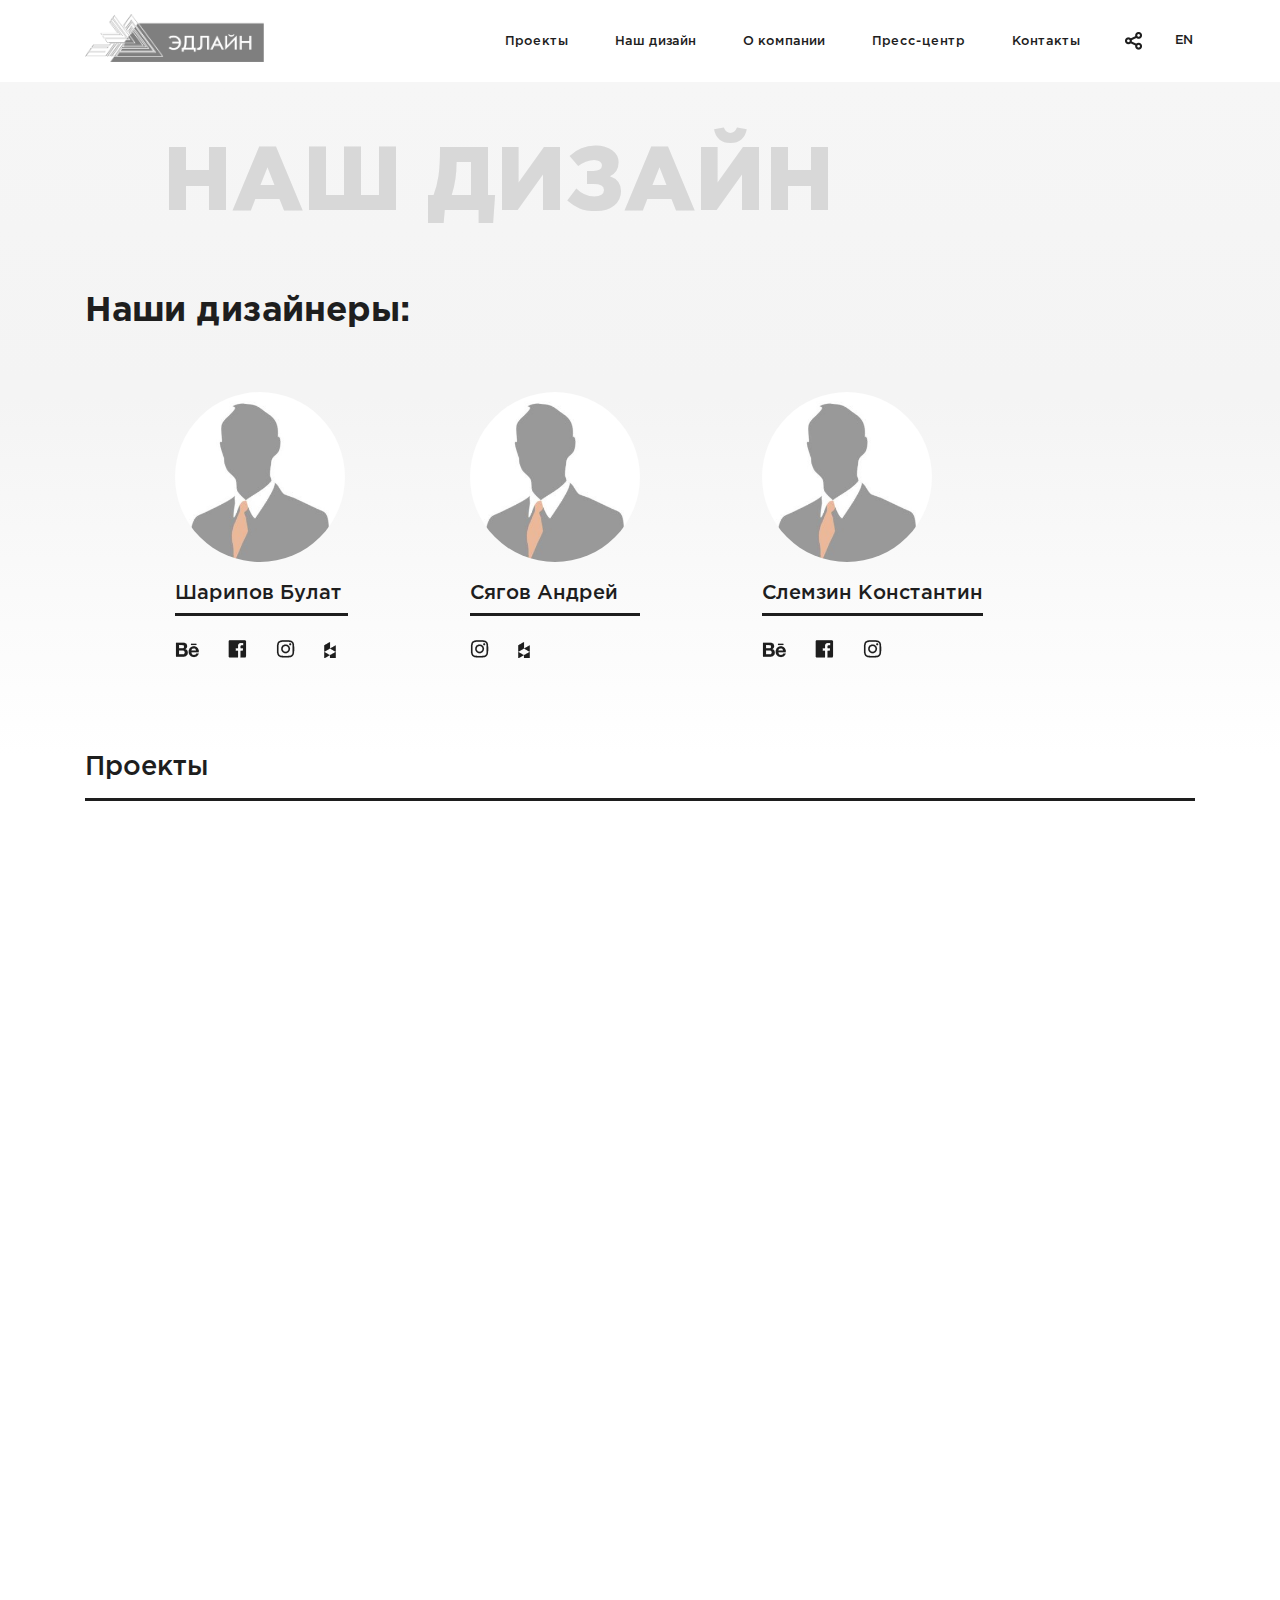
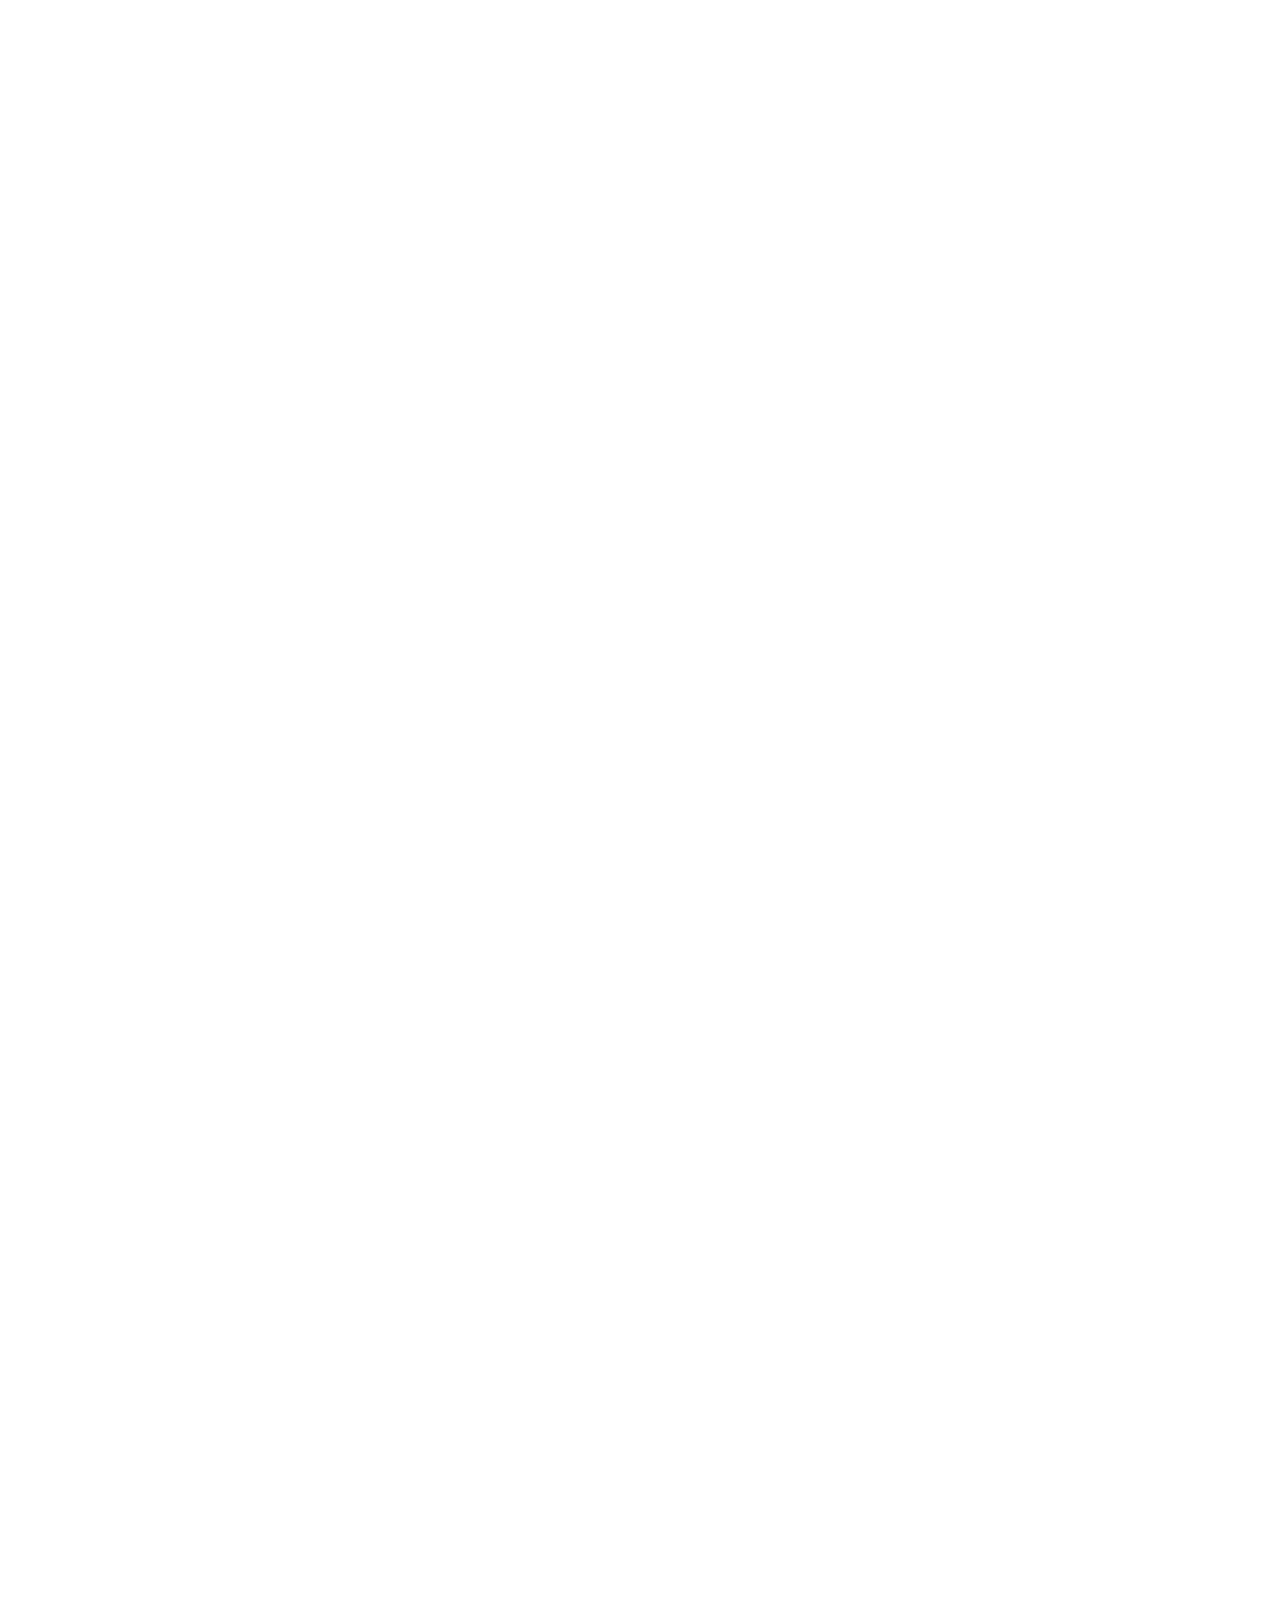
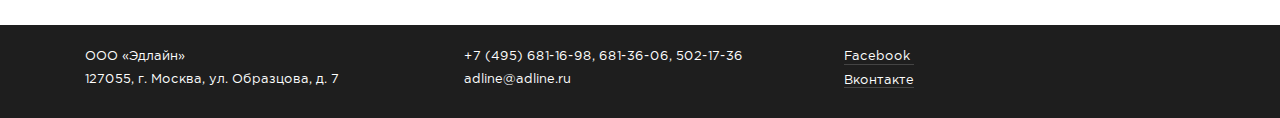
<file: design.html>
<!DOCTYPE html>
<html lang="ru">
  <head>
    <meta charset="utf-8">
    <title>Наш дизайн</title>
    <meta name="viewport" content="width=device-width, initial-scale=1.0">
    <meta http-equiv="X-UA-Compatible" content="ie=edge">
    <link rel="shorcat icon" href="favicon.ico" type="image/x-icon">
    <link rel="stylesheet" href="css/main.css">
  </head>
  <body>
    <div class="overlay"></div>
    <div class="conteiner">
      <div class="bg"></div>
      <div class="header__drop js-drop">
        <div><span></span><span></span><span></span></div>
      </div>
      <nav class="topline">
        <li class="topline__item"><a class="topline__link" href="projects.html">Проекты</a></li>
        <li class="topline__item active"><a class="topline__link" href="design.html">Наш дизайн</a></li>
        <li class="topline__item"><a class="topline__link" href="about.html">О компании</a></li>
        <li class="topline__item"><a class="topline__link" href="press-center.html">Пресс-центр</a></li>
        <li class="topline__item"><a class="topline__link" href="contacts.html">Контакты</a></li>
        <ul class="topline__share">
          <li class="topline__share__list">Поделиться:
            <ul class="topline__share-inner">
              <li class="topline__share-inner__list"><a class="topline__share-inner__link YouTube" href="#"></a></li>
              <li class="topline__share-inner__list"><a class="topline__share-inner__link t" href="#"></a></li>
              <li class="topline__share-inner__list"><a class="topline__share-inner__link instagram" href="#"></a></li>
              <li class="topline__share-inner__list"><a class="topline__share-inner__link google" href="#"></a></li>
              <li class="topline__share-inner__list"><a class="topline__share-inner__link twitter" href="#"></a></li>
            </ul>
          </li>
        </ul>
      </nav>
      <header class="header"><a class="header__logo" href="/"></a>
        <div class="header__right">
          <nav class="header__nav">
            <li class="header__nav__item"><a class="header__nav__link" href="projects.html">Проекты</a></li>
            <li class="header__nav__item active"><a class="header__nav__link" href="design.html">Наш дизайн</a></li>
            <li class="header__nav__item"><a class="header__nav__link" href="about.html">О компании</a></li>
            <li class="header__nav__item"><a class="header__nav__link" href="press-center.html">Пресс-центр</a></li>
            <li class="header__nav__item"><a class="header__nav__link" href="contacts.html">Контакты</a></li>
          </nav>
          <div class="header__share js-share">
            <ul class="header__share-inner">
              <li class="header__share-inner__list"><a class="header__share-inner__link YouTube" href="#"></a></li>
              <li class="header__share-inner__list"><a class="header__share-inner__link t" href="#"></a></li>
              <li class="header__share-inner__list"><a class="header__share-inner__link instagram" href="#"></a></li>
              <li class="header__share-inner__list"><a class="header__share-inner__link google" href="#"></a></li>
              <li class="header__share-inner__list"><a class="header__share-inner__link twitter" href="#"></a></li>
            </ul>
          </div>
          <div class="header__language"><span>en</span></div>
        </div>
      </header>
      <div class="content">
        <article>
          <div class="overview-top">
            <div class="window__inner">
              <div class="overview-top__title">наш дизайн</div>
              <div class="designer">
                <div class="designer__title wow fadeIn" href="#" data-wow-delay="0.5s">Наши дизайнеры:</div>
                <div class="designer__items">
                  <div class="designer__item"><a class="wow fadeIn" href="#" data-wow-delay="1.0s"><img class="designer__image" src="image/designers.jpg"></a><a class="designer__name" href="#"><span class="wow fadeIn" data-wow-delay="1.0s">Шарипов Булат</span><span class="progress wow fadeIn" data-wow-delay="1.0s"></span></a>
                    <div class="designer__bottom wow fadeIn" data-wow-delay="1.0s"><a class="designer__social icon-1" href="#"></a><a class="designer__social icon-facebook" href="#"></a><a class="designer__social icon-instagram" href="#"></a><a class="designer__social icon-2" href="#"></a></div>
                  </div>
                  <div class="designer__item"><a class="wow fadeIn" href="#" data-wow-delay="1.5s"><img class="designer__image" src="image/designers.jpg"></a><a class="designer__name" href="#"><span class="wow fadeIn" data-wow-delay="1.5s">Сягов Андрей</span><span class="progress wow fadeIn" data-wow-delay="1.5s"></span></a>
                    <div class="designer__bottom wow fadeIn" data-wow-delay="1.5s"><a class="designer__social icon-instagram" href="#"></a><a class="designer__social icon-2" href="#"></a></div>
                  </div>
                  <div class="designer__item"><a class="wow fadeIn" href="#" data-wow-delay="2.0s"><img class="designer__image" src="image/designers.jpg"></a><a class="designer__name" href="#"><span class="wow fadeIn" data-wow-delay="2.0s">Слемзин Константин</span><span class="progress wow fadeIn" data-wow-delay="2.0s"></span></a>
                    <div class="designer__bottom wow fadeIn" data-wow-delay="2.0s"><a class="designer__social icon-1" href="#"></a><a class="designer__social icon-facebook" href="#"></a><a class="designer__social icon-instagram" href="#"></a></div>
                  </div>
                </div>
              </div>
            </div>
          </div>
          <div class="articlle-vertical window__inner g-margin-bottom-85">
            <div class="articlle-vertical__title"><span class="wow fadeIn" data-wow-offset="30" data-wow-delay="3s">Проекты</span><span class="progress wow fadeInLeft" data-wow-offset="10" data-wow-delay="1.5s" data-wow-duration="2s"></span></div>
            <div class="articlle-vertical__items"><a class="articlle-vertical__item wow fadeIn" href="project.html" data-wow-offset="100" data-wow-delay="0.5s"><span class="articlle-vertical__image-wrap"><img class="articlle-vertical__image" src="image/1.jpg"></span>
                <div class="articlle-vertical__name">Фигуры в центре Москвы к Новому году 2018</div></a><a class="articlle-vertical__item wow fadeIn" href="project.html" data-wow-offset="100" data-wow-delay="1.0s"><span class="articlle-vertical__image-wrap"><img class="articlle-vertical__image" src="image/2.jpg"></span>
                <div class="articlle-vertical__name">Правильное название объекта дизайна</div></a><a class="articlle-vertical__item wow fadeIn" href="project.html" data-wow-offset="100" data-wow-delay="1.5s"><span class="articlle-vertical__image-wrap"><img class="articlle-vertical__image" src="image/3.jpg"></span>
                <div class="articlle-vertical__name">Правильное название объекта дизайна</div></a></div>
            <div class="articlle-vertical__items"><a class="articlle-vertical__item wow fadeIn" href="project.html" data-wow-offset="100" data-wow-delay="0.5s"><span class="articlle-vertical__image-wrap"><img class="articlle-vertical__image" src="image/1.jpg"></span>
                <div class="articlle-vertical__name">Фигуры в центре Москвы к Новому году 2018</div></a><a class="articlle-vertical__item wow fadeIn" href="project.html" data-wow-offset="100" data-wow-delay="1.0s"><span class="articlle-vertical__image-wrap"><img class="articlle-vertical__image" src="image/2.jpg"></span>
                <div class="articlle-vertical__name">Правильное название объекта дизайна</div></a><a class="articlle-vertical__item wow fadeIn" href="project.html" data-wow-offset="100" data-wow-delay="1.5s"><span class="articlle-vertical__image-wrap"><img class="articlle-vertical__image" src="image/3.jpg"></span>
                <div class="articlle-vertical__name">Правильное название объекта дизайна</div></a></div>
            <div class="articlle-vertical__items"><a class="articlle-vertical__item wow fadeIn" href="project.html" data-wow-offset="100" data-wow-delay="0.5s"><span class="articlle-vertical__image-wrap"><img class="articlle-vertical__image" src="image/1.jpg"></span>
                <div class="articlle-vertical__name">Фигуры в центре Москвы к Новому году 2018</div></a><a class="articlle-vertical__item wow fadeIn" href="project.html" data-wow-offset="100" data-wow-delay="1.0s"><span class="articlle-vertical__image-wrap"><img class="articlle-vertical__image" src="image/2.jpg"></span>
                <div class="articlle-vertical__name">Правильное название объекта дизайна</div></a><a class="articlle-vertical__item wow fadeIn" href="project.html" data-wow-offset="100" data-wow-delay="1.5s"><span class="articlle-vertical__image-wrap"><img class="articlle-vertical__image" src="image/3.jpg"></span>
                <div class="articlle-vertical__name">Правильное название объекта дизайна</div></a></div>
            <div class="articlle-vertical__items articlle-vertical__items--bottom"><a class="articlle-vertical__item wow fadeIn" href="project.html" data-wow-offset="100" data-wow-delay="0.5s"><span class="articlle-vertical__image-wrap"><img class="articlle-vertical__image" src="image/1.jpg"></span>
                <div class="articlle-vertical__name">Фигуры в центре Москвы к Новому году 2018</div></a><a class="articlle-vertical__item wow fadeIn" href="project.html" data-wow-offset="100" data-wow-delay="1.0s"><span class="articlle-vertical__image-wrap"><img class="articlle-vertical__image" src="image/2.jpg"></span>
                <div class="articlle-vertical__name">Правильное название объекта дизайна</div></a><a class="articlle-vertical__item wow fadeIn" href="project.html" data-wow-offset="100" data-wow-delay="1.5s"><span class="articlle-vertical__image-wrap"><img class="articlle-vertical__image" src="image/3.jpg"></span>
                <div class="articlle-vertical__name">Правильное название объекта дизайна</div></a></div>
            <div class="link-article"><a class="link-article__inner wow fadeIn" href="#" data-wow-offset="50" data-wow-delay="2.0s">Загрузить еще<i class="icon-angle-right-gray"></i></a></div>
          </div>
        </article>
      </div>
      <footer class="footer">
        <div class="window__inner"><span class="progress wow fadeInLeft" data-wow-offset="70" data-wow-duration="2s" data-wow-delay="1s"></span>
          <div class="footer__top wow fadeIn" data-wow-offset="100" data-wow-delay="1.9s">
            <div class="footer__top__copy">Эдлайн &copy; 2018</div>
            <div class="footer__top__right"><span class="footer__top__right__language">EN</span></div>
            <nav class="footer__top__menu">
              <ul class="footer__top__items">
                <li class="footer__top__list"><a class="footer__top__link" href="#">Вода и ландшафт</a></li>
                <li class="footer__top__list"><a class="footer__top__link" href="#">Дизайн и свет</a></li>
                <li class="footer__top__list"><a class="footer__top__link" href="#">Ивенты</a></li>
              </ul>
              <ul class="footer__top__items">
                <li class="footer__top__list"><a class="footer__top__link" href="/about.html">О компании</a></li>
                <li class="footer__top__list"><a class="footer__top__link" href="/press-center.html">Пресс-центр</a></li>
                <li class="footer__top__list"><a class="footer__top__link" href="/contacts.html">Контакты</a></li>
              </ul>
            </nav>
          </div>
        </div>
        <div class="footer__bottom">
          <div class="window__inner">
            <div class="footer__bottom__inner">
              <div class="footer__bottom__adress">
                <div class="footer__bottom__margin">ООО «Эдлайн»</div>
                <div>127055, г. Москва, ул. Образцова, д. 7</div>
              </div>
              <div class="footer__bottom__right">
                <div class="footer__bottom__contacts">
                  <div class="footer__bottom__margin"><a class="footer__bottom__link" href="tel:+74956811698">+7 (495) 681-16-98, </a><a class="footer__bottom__link" href="tel:+74956813606">681-36-06, </a><a class="footer__bottom__link" href="tel:+74955021736">502-17-36</a></div>
                  <div><a class="footer__bottom__link" href="mailto::adline@adline.ru">adline@adline.ru</a></div>
                </div>
                <div class="footer__bottom__social">
                  <div class="footer__bottom__margin"><a class="footer__bottom__social-link" href="№">Facebook</a></div>
                  <div><a class="footer__bottom__social-link" href="№">Вконтакте</a></div>
                </div>
              </div>
              <div class="footer__bottom__back">&#8195;</div>
            </div>
          </div>
        </div>
      </footer>
    </div>
  </body>
  <script src="js/main.js"></script>
</html>
</file>
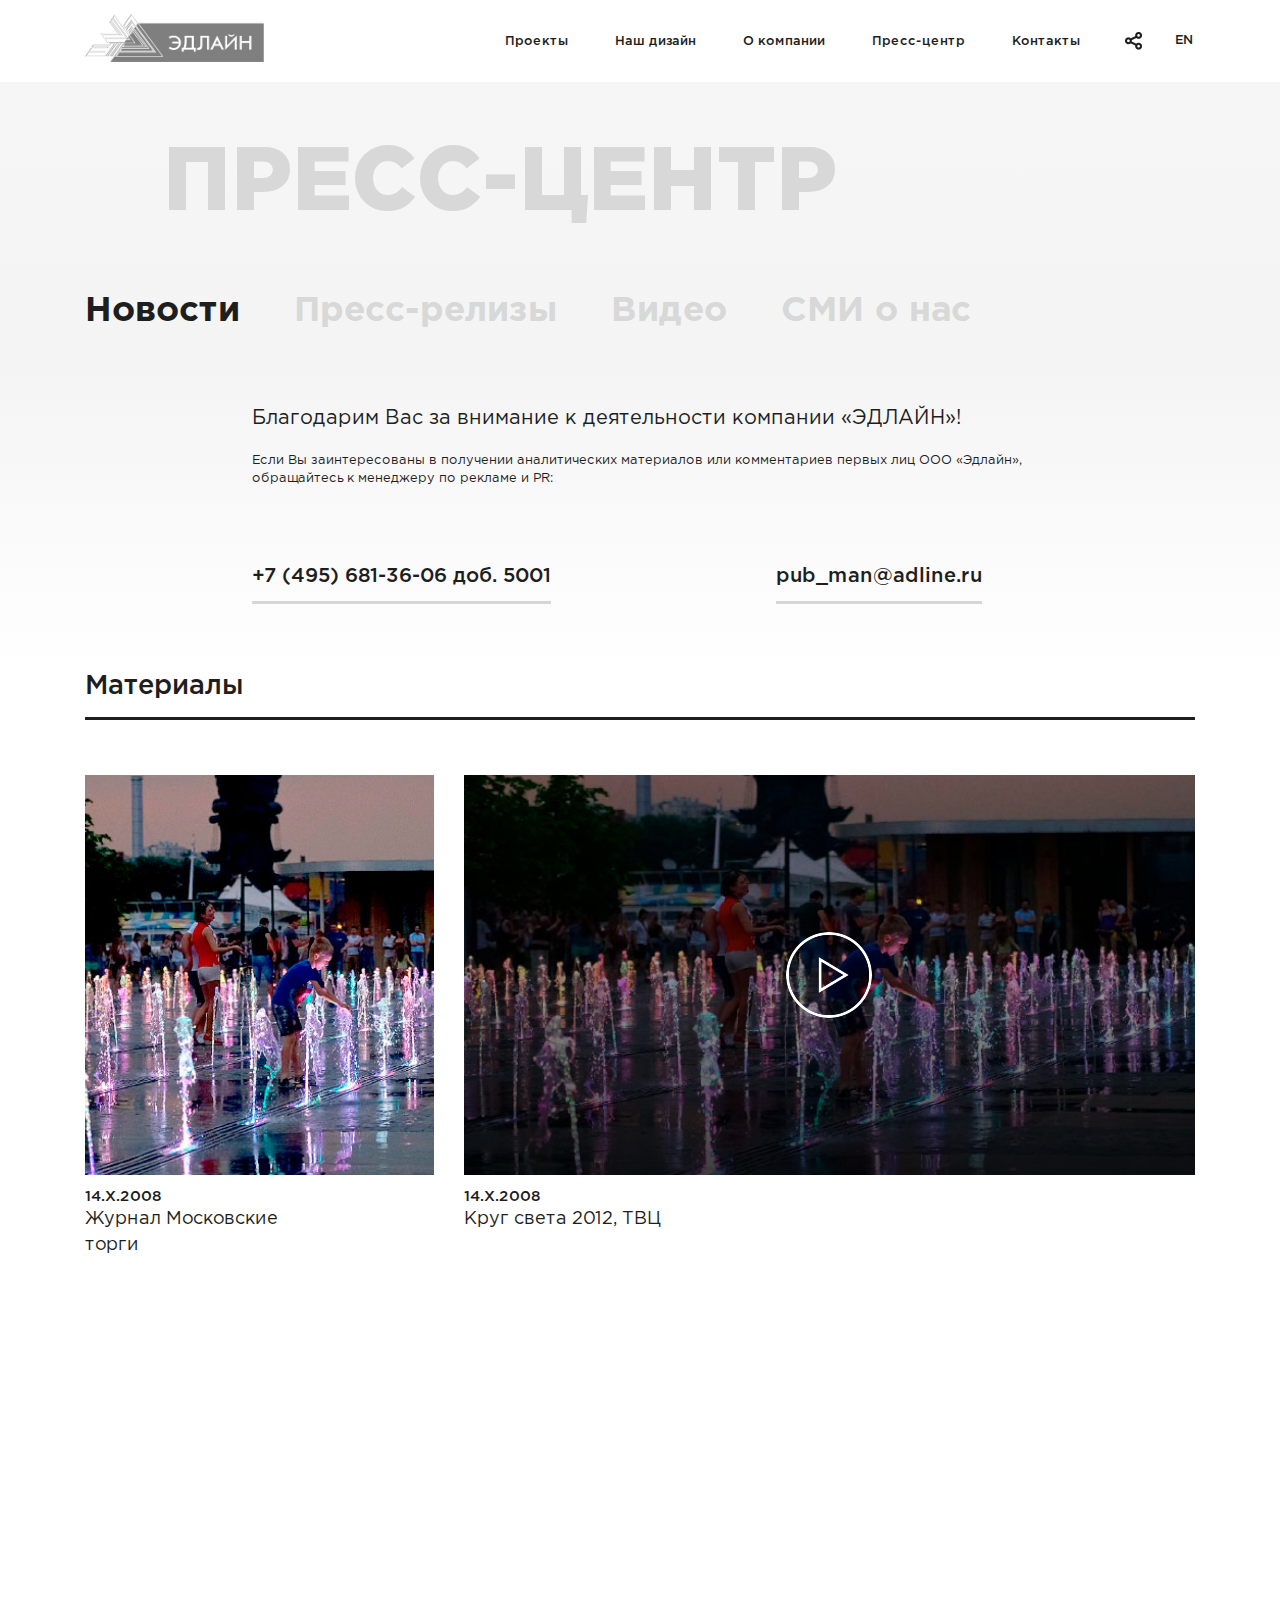
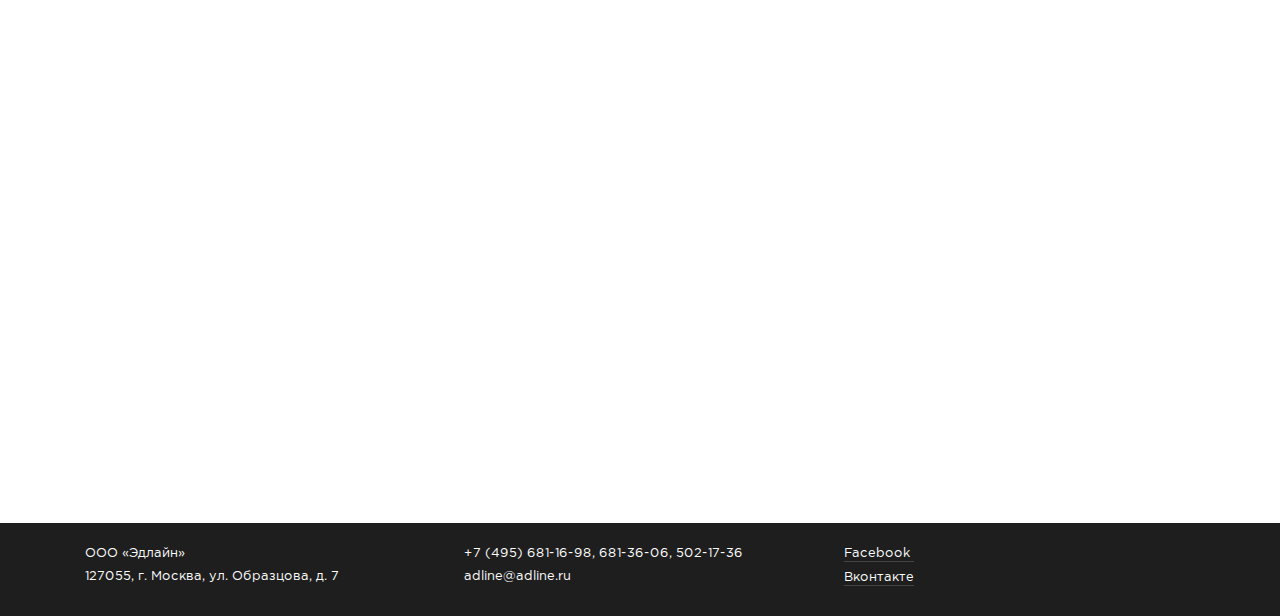
<file: press-center.html>
<!DOCTYPE html>
<html lang="ru">
  <head>
    <meta charset="utf-8">
    <title>Пресс-центр</title>
    <meta name="viewport" content="width=device-width, initial-scale=1.0">
    <meta http-equiv="X-UA-Compatible" content="ie=edge">
    <link rel="shorcat icon" href="favicon.ico" type="image/x-icon">
    <link rel="stylesheet" href="css/main.css">
  </head>
  <body>
    <div class="overlay"></div>
    <div class="conteiner">
      <div class="popup">
        <div class="slideshow js-slideshow-popup slideshow--popup">
          <ul class="slideshow__items">
            <li class="slideshow-item slideshow__item"><span class="slideshow__image" style="background-image: url(image/assets/1.jpg"></span><span class="slideshow__bottom"></span><span class="slideshow__text">Оформление Москвы<br/>ко дню города 2017</span></li>
            <li class="slideshow-item slideshow__item"><span class="slideshow__image" style="background-image: url(image/assets/2.jpg"></span><span class="slideshow__bottom"></span><span class="slideshow__text">Оформление Москвы<br/>ко дню города 2018</span></li>
            <li class="slideshow-item slideshow__item"><span class="slideshow__image" style="background-image: url(image/assets/3.jpg"></span><span class="slideshow__bottom"></span><span class="slideshow__text">Оформление Москвы<br/>ко дню города 2019</span></li>
          </ul>
        </div>
        <div class="popup__content">
          <div class="popup__content__left"> <span>14.Х.2011</span></div>
          <div class="popup__content__right">
            <div class="popup__content__title">Праздник в городе. Тенденции развития в оформлении городской среды.<span>Журнал «Московские торги»</span></div>
            <div class="popup__content__text">Рыба текста про проект, примерно такая как в протопите. Основоп- олагающий принцип работы «Эдлайн» – индивидуальный, комплексный поход крешению каждой задачи. Универсальный штат опытных сотрудников позволяет компанииработать с проектами по каждому из направлений: концепция, проект, реализация, эксплуатация.</div>
            <div class="popup__content__text">Поход крешению каждой задачи. Универсальный штат опытных сотрудников позволяет компанииработать с проектами по каждому из направлений: концепция, проект, реализация, эксплуатация.</div>
            <div class="popup__content__comment">Особо важная фраза, цитата. Мход крешению каждой задачи. Универсальный штат опытных сотрудников позволяет компании работать с проектами по каждому из направлени концепция, проект, реальность!</div>
            <div class="popup__content__text">Поход крешению каждой задачи. Универсальный штат опытных сотрудников позволяет мход крешению каждой задачи. Универсальный штат опытных сотрудников позволяет компанииработать с проектами по каждому из направлений: концепция, проект, реализация, ксплуатация. панииработать с проектами по каждому из направлений: концепция, проект, реализация, эксплуатация.  <span>|  Журнал «Московские торги». №4 от 15.Х.2018</span></div>
          </div>
        </div>
        <div class="link-article"><a class="link-article__inner link-article__inner--black" href="#">Открыть PDF<i class="icon-angle-right-black"></i></a></div>
      </div>
      <div class="bg"></div>
      <div class="header__drop js-drop">
        <div><span></span><span></span><span></span></div>
      </div>
      <nav class="topline">
        <li class="topline__item"><a class="topline__link" href="projects.html">Проекты</a></li>
        <li class="topline__item"><a class="topline__link" href="design.html">Наш дизайн</a></li>
        <li class="topline__item"><a class="topline__link" href="about.html">О компании</a></li>
        <li class="topline__item active"><a class="topline__link" href="press-center.html">Пресс-центр</a></li>
        <li class="topline__item"><a class="topline__link" href="contacts.html">Контакты</a></li>
        <ul class="topline__share">
          <li class="topline__share__list">Поделиться:
            <ul class="topline__share-inner">
              <li class="topline__share-inner__list"><a class="topline__share-inner__link YouTube" href="#"></a></li>
              <li class="topline__share-inner__list"><a class="topline__share-inner__link t" href="#"></a></li>
              <li class="topline__share-inner__list"><a class="topline__share-inner__link instagram" href="#"></a></li>
              <li class="topline__share-inner__list"><a class="topline__share-inner__link google" href="#"></a></li>
              <li class="topline__share-inner__list"><a class="topline__share-inner__link twitter" href="#"></a></li>
            </ul>
          </li>
        </ul>
      </nav>
      <header class="header"><a class="header__logo" href="/"></a>
        <div class="header__right">
          <nav class="header__nav">
            <li class="header__nav__item"><a class="header__nav__link" href="projects.html">Проекты</a></li>
            <li class="header__nav__item"><a class="header__nav__link" href="design.html">Наш дизайн</a></li>
            <li class="header__nav__item"><a class="header__nav__link" href="about.html">О компании</a></li>
            <li class="header__nav__item active"><a class="header__nav__link" href="press-center.html">Пресс-центр</a></li>
            <li class="header__nav__item"><a class="header__nav__link" href="contacts.html">Контакты</a></li>
          </nav>
          <div class="header__share js-share">
            <ul class="header__share-inner">
              <li class="header__share-inner__list"><a class="header__share-inner__link YouTube" href="#"></a></li>
              <li class="header__share-inner__list"><a class="header__share-inner__link t" href="#"></a></li>
              <li class="header__share-inner__list"><a class="header__share-inner__link instagram" href="#"></a></li>
              <li class="header__share-inner__list"><a class="header__share-inner__link google" href="#"></a></li>
              <li class="header__share-inner__list"><a class="header__share-inner__link twitter" href="#"></a></li>
            </ul>
          </div>
          <div class="header__language"><span>en</span></div>
        </div>
      </header>
      <div class="content">
        <article>
          <div class="overview-top">
            <div class="window__inner">
              <div class="overview-top__title">Пресс-центр</div>
              <nav class="overview-top__tab">
                <li class="overview-top__tab__list"><a class="overview-top__tab__link active" href="#">Новости</a></li>
                <li class="overview-top__tab__list"><a class="overview-top__tab__link" href="#">Пресс-релизы</a></li>
                <li class="overview-top__tab__list"><a class="overview-top__tab__link" href="#">Видео</a></li>
                <li class="overview-top__tab__list"><a class="overview-top__tab__link" href="#">СМИ о нас</a></li>
              </nav>
              <div class="overview-top__wrap">
                <div class="overview-top__wrap__title">Благодарим Вас за внимание к деятельности компании «ЭДЛАЙН»!</div>
                <div class="overview-top__wrap__text">Если Вы заинтересованы в получении аналитических материалов или комментариев первых лиц ООО «Эдлайн», <br>обращайтесь к менеджеру по рекламе и PR:</div>
                <ul class="filter__items">
                  <li class="filter__item g-margin-right-225"><a class="filter__link" href="#">+7 (495) 681-36-06 доб. 5001</a></li>
                  <li class="filter__item"><a class="filter__link" href="#">pub_man@adline.ru</a></li>
                </ul>
              </div>
            </div>
          </div>
          <div class="articlle-vertical window__inner g-margin-bottom-85">
            <div class="articlle-vertical__title"><span class="wow fadeIn" data-wow-offset="50" data-wow-delay="0.5s">Материалы</span><span class="progress wow fadeInLeft" data-wow-offset="50" data-wow-duration="2s"></span></div>
            <div class="articlle-anonce__items"><a class="articlle-anonce__item wow fadeIn js-popup" href="project.html" data-wow-offset="50" data-wow-delay="1s"><span class="articlle-anonce__image-wrap"><img class="articlle-anonce__image" src="image/6.jpg"></span>
                <div class="articlle-anonce__sub-title"><span class="articlle-anonce__date">14.Х.2008</span></div>
                <div class="articlle-anonce__name">Журнал Московские торги </div></a><a class="articlle-anonce__item articlle-anonce__item--video wow fadeIn js-popup" href="project.html" data-wow-offset="50" data-wow-delay="1.5s"><span class="articlle-anonce__image-wrap"><img class="articlle-anonce__image" src="image/16.jpg"><span class="articlle-anonce__play"></span></span>
                <div class="articlle-anonce__sub-title"><span class="articlle-anonce__date">14.Х.2008</span></div>
                <div class="articlle-anonce__name">Круг света 2012, ТВЦ</div></a></div>
            <div class="articlle-vertical__items"><a class="articlle-vertical__item wow fadeIn js-popup" href="project.html" data-wow-offset="100" data-wow-delay="0.5s"><span class="articlle-vertical__image-wrap"><img class="articlle-vertical__image" src="image/6.jpg"></span>
                <div class="articlle-vertical__sub-title"><span class="articlle-vertical__date">14.Х.2008</span></div>
                <div class="articlle-vertical__name">Фигуры в центре Москвы к Новому году 2018</div></a><a class="articlle-vertical__item wow fadeIn js-popup" href="project.html" data-wow-offset="100" data-wow-delay="1.0s"><span class="articlle-vertical__image-wrap"><img class="articlle-vertical__image" src="image/6.jpg"></span>
                <div class="articlle-vertical__sub-title"><span class="articlle-vertical__date">14.Х.2008</span></div>
                <div class="articlle-vertical__name">Правильное название объекта дизайна</div></a><a class="articlle-vertical__item wow fadeIn js-popup" href="project.html" data-wow-offset="100" data-wow-delay="1.5s"><span class="articlle-vertical__image-wrap"><img class="articlle-vertical__image" src="image/6.jpg"></span>
                <div class="articlle-vertical__sub-title"><span class="articlle-vertical__date">14.Х.2008</span></div>
                <div class="articlle-vertical__name">Правильное название объекта дизайна</div></a></div>
            <div class="link-article"><a class="link-article__inner wow fadeIn js-popup" href="#" data-wow-offset="50" data-wow-delay="2.0s">Загрузить еще<i class="icon-angle-right-gray"></i></a></div>
          </div>
        </article>
      </div>
      <footer class="footer">
        <div class="window__inner"><span class="progress wow fadeInLeft" data-wow-offset="70" data-wow-duration="2s" data-wow-delay="1s"></span>
          <div class="footer__top wow fadeIn" data-wow-offset="100" data-wow-delay="1.9s">
            <div class="footer__top__copy">Эдлайн &copy; 2018</div>
            <div class="footer__top__right"><span class="footer__top__right__language">EN</span></div>
            <nav class="footer__top__menu">
              <ul class="footer__top__items">
                <li class="footer__top__list"><a class="footer__top__link" href="#">Вода и ландшафт</a></li>
                <li class="footer__top__list"><a class="footer__top__link" href="#">Дизайн и свет</a></li>
                <li class="footer__top__list"><a class="footer__top__link" href="#">Ивенты</a></li>
              </ul>
              <ul class="footer__top__items">
                <li class="footer__top__list"><a class="footer__top__link" href="/about.html">О компании</a></li>
                <li class="footer__top__list"><a class="footer__top__link" href="/press-center.html">Пресс-центр</a></li>
                <li class="footer__top__list"><a class="footer__top__link" href="/contacts.html">Контакты</a></li>
              </ul>
            </nav>
          </div>
        </div>
        <div class="footer__bottom">
          <div class="window__inner">
            <div class="footer__bottom__inner">
              <div class="footer__bottom__adress">
                <div class="footer__bottom__margin">ООО «Эдлайн»</div>
                <div>127055, г. Москва, ул. Образцова, д. 7</div>
              </div>
              <div class="footer__bottom__right">
                <div class="footer__bottom__contacts">
                  <div class="footer__bottom__margin"><a class="footer__bottom__link" href="tel:+74956811698">+7 (495) 681-16-98, </a><a class="footer__bottom__link" href="tel:+74956813606">681-36-06, </a><a class="footer__bottom__link" href="tel:+74955021736">502-17-36</a></div>
                  <div><a class="footer__bottom__link" href="mailto::adline@adline.ru">adline@adline.ru</a></div>
                </div>
                <div class="footer__bottom__social">
                  <div class="footer__bottom__margin"><a class="footer__bottom__social-link" href="№">Facebook</a></div>
                  <div><a class="footer__bottom__social-link" href="№">Вконтакте</a></div>
                </div>
              </div>
              <div class="footer__bottom__back">&#8195;</div>
            </div>
          </div>
        </div>
      </footer>
    </div>
  </body>
  <script src="js/main.js"></script>
</html>
</file>
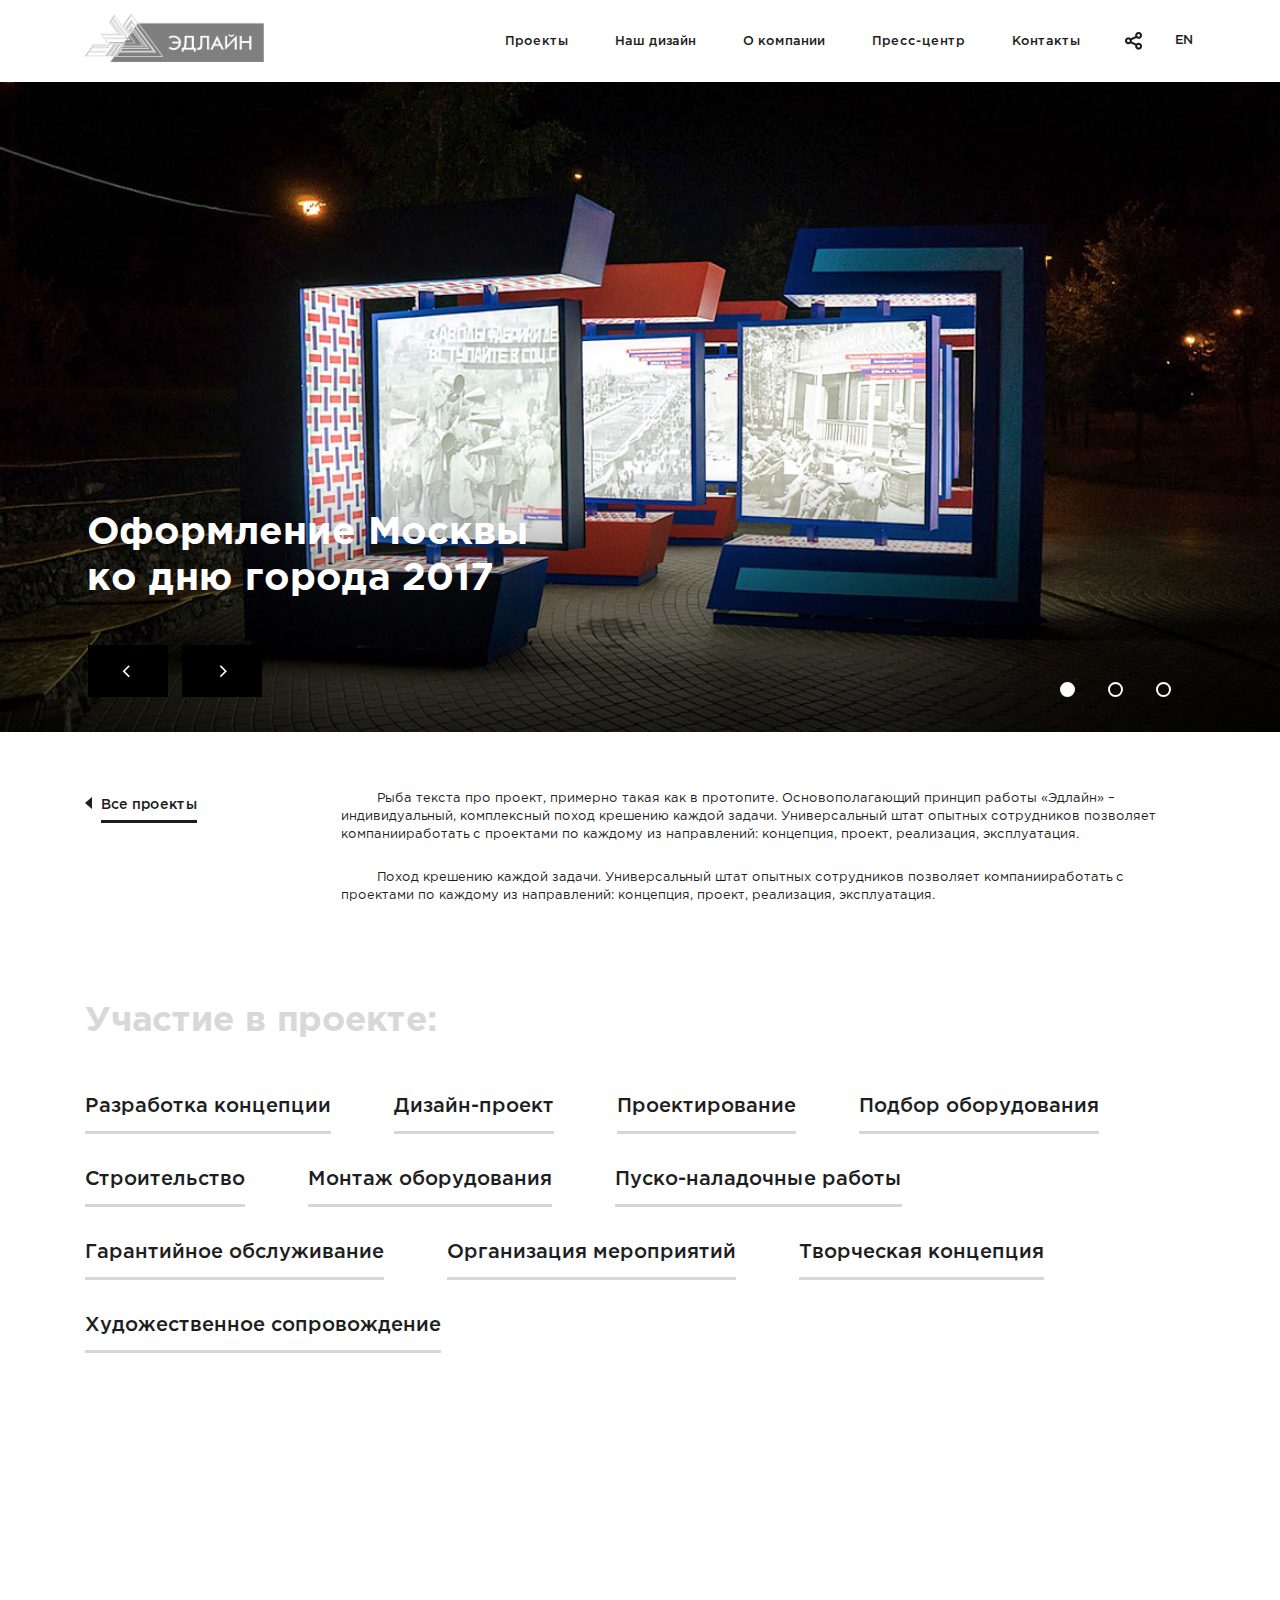
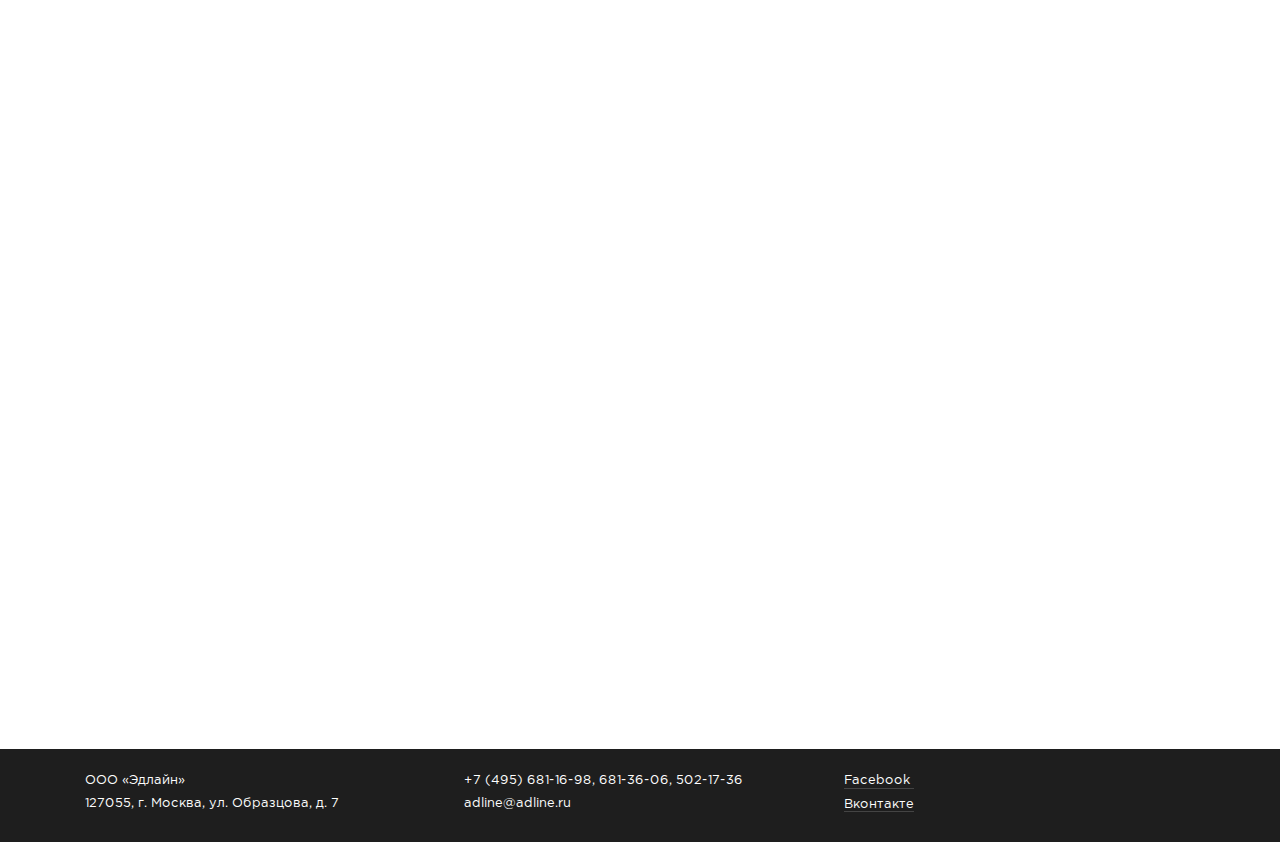
<file: project.html>
<!DOCTYPE html>
<html lang="ru">
  <head>
    <meta charset="utf-8">
    <title>Все проекты</title>
    <meta name="viewport" content="width=device-width, initial-scale=1.0">
    <meta http-equiv="X-UA-Compatible" content="ie=edge">
    <link rel="shorcat icon" href="favicon.ico" type="image/x-icon">
    <link rel="stylesheet" href="css/main.css">
  </head>
  <body>
    <div class="overlay"></div>
    <div class="conteiner">
      <div class="bg"></div>
      <div class="header__drop js-drop">
        <div><span></span><span></span><span></span></div>
      </div>
      <nav class="topline">
        <li class="topline__item"><a class="topline__link" href="projects.html">Проекты</a></li>
        <li class="topline__item"><a class="topline__link" href="design.html">Наш дизайн</a></li>
        <li class="topline__item"><a class="topline__link" href="about.html">О компании</a></li>
        <li class="topline__item"><a class="topline__link" href="press-center.html">Пресс-центр</a></li>
        <li class="topline__item"><a class="topline__link" href="contacts.html">Контакты</a></li>
        <ul class="topline__share">
          <li class="topline__share__list">Поделиться:
            <ul class="topline__share-inner">
              <li class="topline__share-inner__list"><a class="topline__share-inner__link YouTube" href="#"></a></li>
              <li class="topline__share-inner__list"><a class="topline__share-inner__link t" href="#"></a></li>
              <li class="topline__share-inner__list"><a class="topline__share-inner__link instagram" href="#"></a></li>
              <li class="topline__share-inner__list"><a class="topline__share-inner__link google" href="#"></a></li>
              <li class="topline__share-inner__list"><a class="topline__share-inner__link twitter" href="#"></a></li>
            </ul>
          </li>
        </ul>
      </nav>
      <header class="header"><a class="header__logo" href="/"></a>
        <div class="header__right">
          <nav class="header__nav">
            <li class="header__nav__item"><a class="header__nav__link" href="projects.html">Проекты</a></li>
            <li class="header__nav__item"><a class="header__nav__link" href="design.html">Наш дизайн</a></li>
            <li class="header__nav__item"><a class="header__nav__link" href="about.html">О компании</a></li>
            <li class="header__nav__item"><a class="header__nav__link" href="press-center.html">Пресс-центр</a></li>
            <li class="header__nav__item"><a class="header__nav__link" href="contacts.html">Контакты</a></li>
          </nav>
          <div class="header__share js-share">
            <ul class="header__share-inner">
              <li class="header__share-inner__list"><a class="header__share-inner__link YouTube" href="#"></a></li>
              <li class="header__share-inner__list"><a class="header__share-inner__link t" href="#"></a></li>
              <li class="header__share-inner__list"><a class="header__share-inner__link instagram" href="#"></a></li>
              <li class="header__share-inner__list"><a class="header__share-inner__link google" href="#"></a></li>
              <li class="header__share-inner__list"><a class="header__share-inner__link twitter" href="#"></a></li>
            </ul>
          </div>
          <div class="header__language"><span>en</span></div>
        </div>
      </header>
      <main>
        <div class="content">
          <div class="slideshow js-slideshow">
            <ul class="slideshow__items">
              <li class="slideshow-item slideshow__item"><span class="slideshow__image" style="background-image: url(image/assets/1.jpg"></span><span class="slideshow__bottom"></span><span class="slideshow__text">Оформление Москвы<br/>ко дню города 2017</span></li>
              <li class="slideshow-item slideshow__item"><span class="slideshow__image" style="background-image: url(image/assets/2.jpg"></span><span class="slideshow__bottom"></span><span class="slideshow__text">Оформление Москвы<br/>ко дню города 2018</span></li>
              <li class="slideshow-item slideshow__item"><span class="slideshow__image" style="background-image: url(image/assets/3.jpg"></span><span class="slideshow__bottom"></span><span class="slideshow__text">Оформление Москвы<br/>ко дню города 2019</span></li>
            </ul>
          </div>
          <article>
            <div class="window__inner">
              <div class="overview-project">
                <div class="overview-project__title"><span class="overview-project__title__inner"><span class="icon-angle-left-black"></span><span class="overview-project__title__wrap">Все проекты</span></span></div>
                <div class="overview-project__content">
                  <p>Рыба текста про проект, примерно такая как в протопите. Основополагающий принцип работы «Эдлайн» – индивидуальный, комплексный поход крешению каждой задачи. Универсальный штат опытных сотрудников позволяет компанииработать с проектами по каждому из направлений: концепция, проект, реализация, эксплуатация.</p>
                  <p>Поход крешению каждой задачи. Универсальный штат опытных сотрудников позволяет компанииработать с проектами по каждому из направлений: концепция, проект, реализация, эксплуатация.</p>
                </div>
              </div>
              <div class="filter">
                <div class="filter__title">Участие в проекте:</div>
                <ul class="filter__items">
                  <li class="filter__item"><a class="filter__link" href="#">Разработка концепции</a></li>
                  <li class="filter__item"><a class="filter__link" href="#">Дизайн-проект</a></li>
                  <li class="filter__item"><a class="filter__link" href="#">Проектирование</a></li>
                  <li class="filter__item"><a class="filter__link" href="#">Подбор оборудования</a></li>
                  <li class="filter__item"><a class="filter__link" href="#">Строительство</a></li>
                  <li class="filter__item"><a class="filter__link" href="#">Монтаж оборудования</a></li>
                  <li class="filter__item"><a class="filter__link" href="#">Пуско-наладочные работы</a></li>
                  <li class="filter__item"><a class="filter__link" href="#">Гарантийное обслуживание</a></li>
                  <li class="filter__item"><a class="filter__link" href="#">Организация мероприятий</a></li>
                  <li class="filter__item"><a class="filter__link" href="#">Творческая концепция</a></li>
                  <li class="filter__item"><a class="filter__link" href="#">Художественное сопровождение</a></li>
                </ul>
              </div>
            </div>
            <div class="articlle-realty window__inner g-margin-bottom-85">
              <div class="articlle-realty__title"><span class="wow fadeIn" data-wow-offset="100" data-wow-delay="0.5s">Еще проекты</span><span class="progress wow fadeInLeft" data-wow-offset="70" data-wow-duration="2s"></span></div>
              <div class="articlle-realty__items articlle-realty__items--last"><a class="articlle-realty__item-big wow fadeIn" href="#" data-wow-offset="100" data-wow-delay="0.7s"><span class="articlle-realty__inner"><span class="articlle-realty__image-big-wrap" style="background-image: url(../image/6.jpg);"></span>
                    <div class="articlle-realty__name">Фонтан на Крымской набережной <br>в парке Музеон</div></span></a>
                <div class="articlle-realty__wrap"><a class="articlle-realty__item wow fadeIn" href="#" data-wow-offset="100" data-wow-delay="1.0s"><span class="articlle-realty__inner"><span class="articlle-realty__image-wrap" style="background-image: url(../image/7.jpg);"></span>
                      <div class="articlle-realty__name">Светомузыкальный фонтан в Царицыно</div></span></a><a class="articlle-realty__item wow fadeIn" href="#" data-wow-offset="100" data-wow-delay="1.2s"><span class="articlle-realty__inner"><span class="articlle-realty__image-wrap" style="background-image: url(../image/8.jpg);"></span>
                      <div class="articlle-realty__name">ММФС «Круг света»</div></span></a><a class="articlle-realty__item wow fadeIn" href="#" data-wow-offset="100" data-wow-delay="1.4s"><span class="articlle-realty__inner"><span class="articlle-realty__image-wrap" style="background-image: url(../image/9.jpg);"></span>
                      <div class="articlle-realty__name articlle-realty__name--small">Праздничное оформление города Москвы к Новому Году 2013-2015 г.</div></span></a></div>
              </div>
              <div class="link-article"><a class="link-article__inner wow fadeIn" href="#" data-wow-offset="10" data-wow-delay="2.4s">Загрузить еще<i class="icon-angle-right-gray"></i></a></div>
            </div>
          </article>
        </div>
      </main>
      <footer class="footer">
        <div class="window__inner"><span class="progress wow fadeInLeft" data-wow-offset="70" data-wow-duration="2s" data-wow-delay="1s"></span>
          <div class="footer__top wow fadeIn" data-wow-offset="100" data-wow-delay="1.9s">
            <div class="footer__top__copy">Эдлайн &copy; 2018</div>
            <div class="footer__top__right"><span class="footer__top__right__language">EN</span></div>
            <nav class="footer__top__menu">
              <ul class="footer__top__items">
                <li class="footer__top__list"><a class="footer__top__link" href="#">Вода и ландшафт</a></li>
                <li class="footer__top__list"><a class="footer__top__link" href="#">Дизайн и свет</a></li>
                <li class="footer__top__list"><a class="footer__top__link" href="#">Ивенты</a></li>
              </ul>
              <ul class="footer__top__items">
                <li class="footer__top__list"><a class="footer__top__link" href="/about.html">О компании</a></li>
                <li class="footer__top__list"><a class="footer__top__link" href="/press-center.html">Пресс-центр</a></li>
                <li class="footer__top__list"><a class="footer__top__link" href="/contacts.html">Контакты</a></li>
              </ul>
            </nav>
          </div>
        </div>
        <div class="footer__bottom">
          <div class="window__inner">
            <div class="footer__bottom__inner">
              <div class="footer__bottom__adress">
                <div class="footer__bottom__margin">ООО «Эдлайн»</div>
                <div>127055, г. Москва, ул. Образцова, д. 7</div>
              </div>
              <div class="footer__bottom__right">
                <div class="footer__bottom__contacts">
                  <div class="footer__bottom__margin"><a class="footer__bottom__link" href="tel:+74956811698">+7 (495) 681-16-98, </a><a class="footer__bottom__link" href="tel:+74956813606">681-36-06, </a><a class="footer__bottom__link" href="tel:+74955021736">502-17-36</a></div>
                  <div><a class="footer__bottom__link" href="mailto::adline@adline.ru">adline@adline.ru</a></div>
                </div>
                <div class="footer__bottom__social">
                  <div class="footer__bottom__margin"><a class="footer__bottom__social-link" href="№">Facebook</a></div>
                  <div><a class="footer__bottom__social-link" href="№">Вконтакте</a></div>
                </div>
              </div>
              <div class="footer__bottom__back">&#8195;</div>
            </div>
          </div>
        </div>
      </footer>
    </div>
  </body>
  <script src="js/main.js"></script>
</html>
</file>
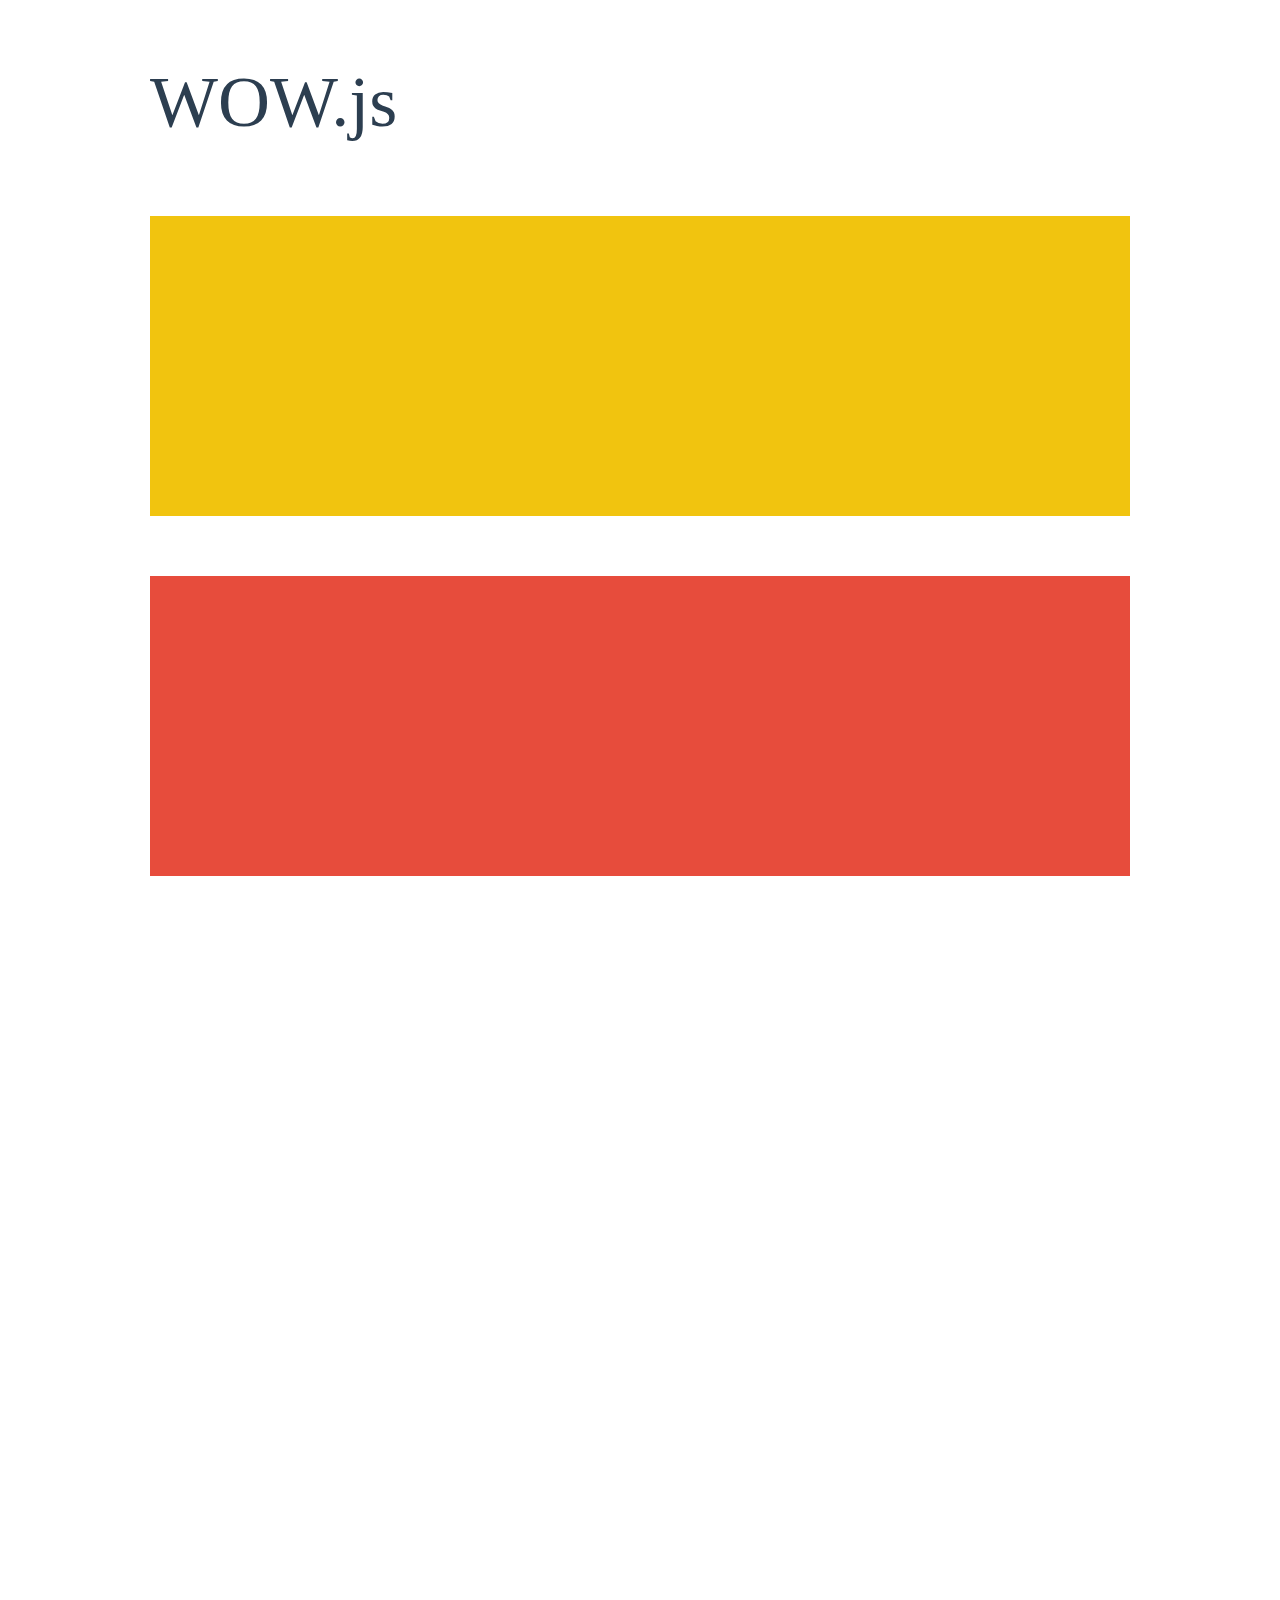
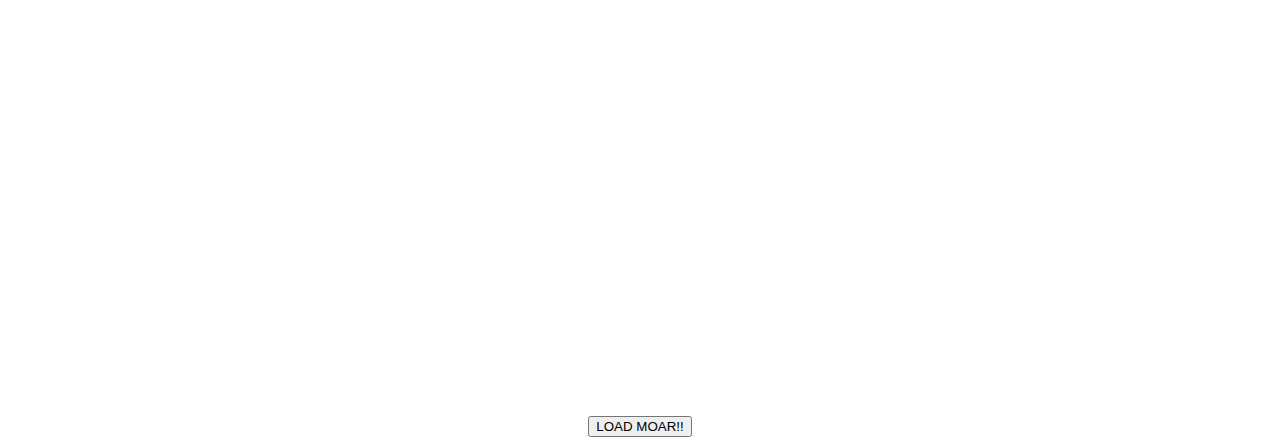
<file: js/bower/wow/demo.html>
<!doctype html>

<html lang="en">
<head>
  <meta charset="utf-8">
  <title>WOW</title>
  <link rel="stylesheet" href="css/libs/animate.css">
  <link rel="stylesheet" href="css/site.css">
  <style>
    .wow:first-child {
      visibility: hidden;
    }
  </style>
  <!--[if IE]>
    <script src="http://html5shiv.googlecode.com/svn/trunk/html5.js"></script>
  <![endif]-->
</head>

<body>
  <div id="container">
    <header>
      <h1>WOW.js</h1>
    </header>
    <div id="main">
      <section class="wow fadeInDown" style="background-color: #f1c40f;"></section>
      <section class="wow pulse" style="background-color: #e74c3c;" data-wow-iteration="infinite" data-wow-duration="1500ms"></section>
      <section class="section--purple wow slideInRight" data-wow-delay="2s"></section>
      <section class="section--blue wow bounceInLeft" data-wow-offset="300"></section>
      <section class="section--green wow slideInLeft" data-wow-duration="4s"></section>
      <button id="moar">LOAD MOAR!!</button>
    </div>
  </div>
  <script src="dist/wow.js"></script>
  <script>
    wow = new WOW(
      {
        animateClass: 'animated',
        offset:       100,
        callback:     function(box) {
          console.log("WOW: animating <" + box.tagName.toLowerCase() + ">")
        }
      }
    );
    wow.init();
    document.getElementById('moar').onclick = function() {
      var section = document.createElement('section');
      section.className = 'section--purple wow fadeInDown';
      this.parentNode.insertBefore(section, this);
    };
  </script>
</body>
</html>
</file>
